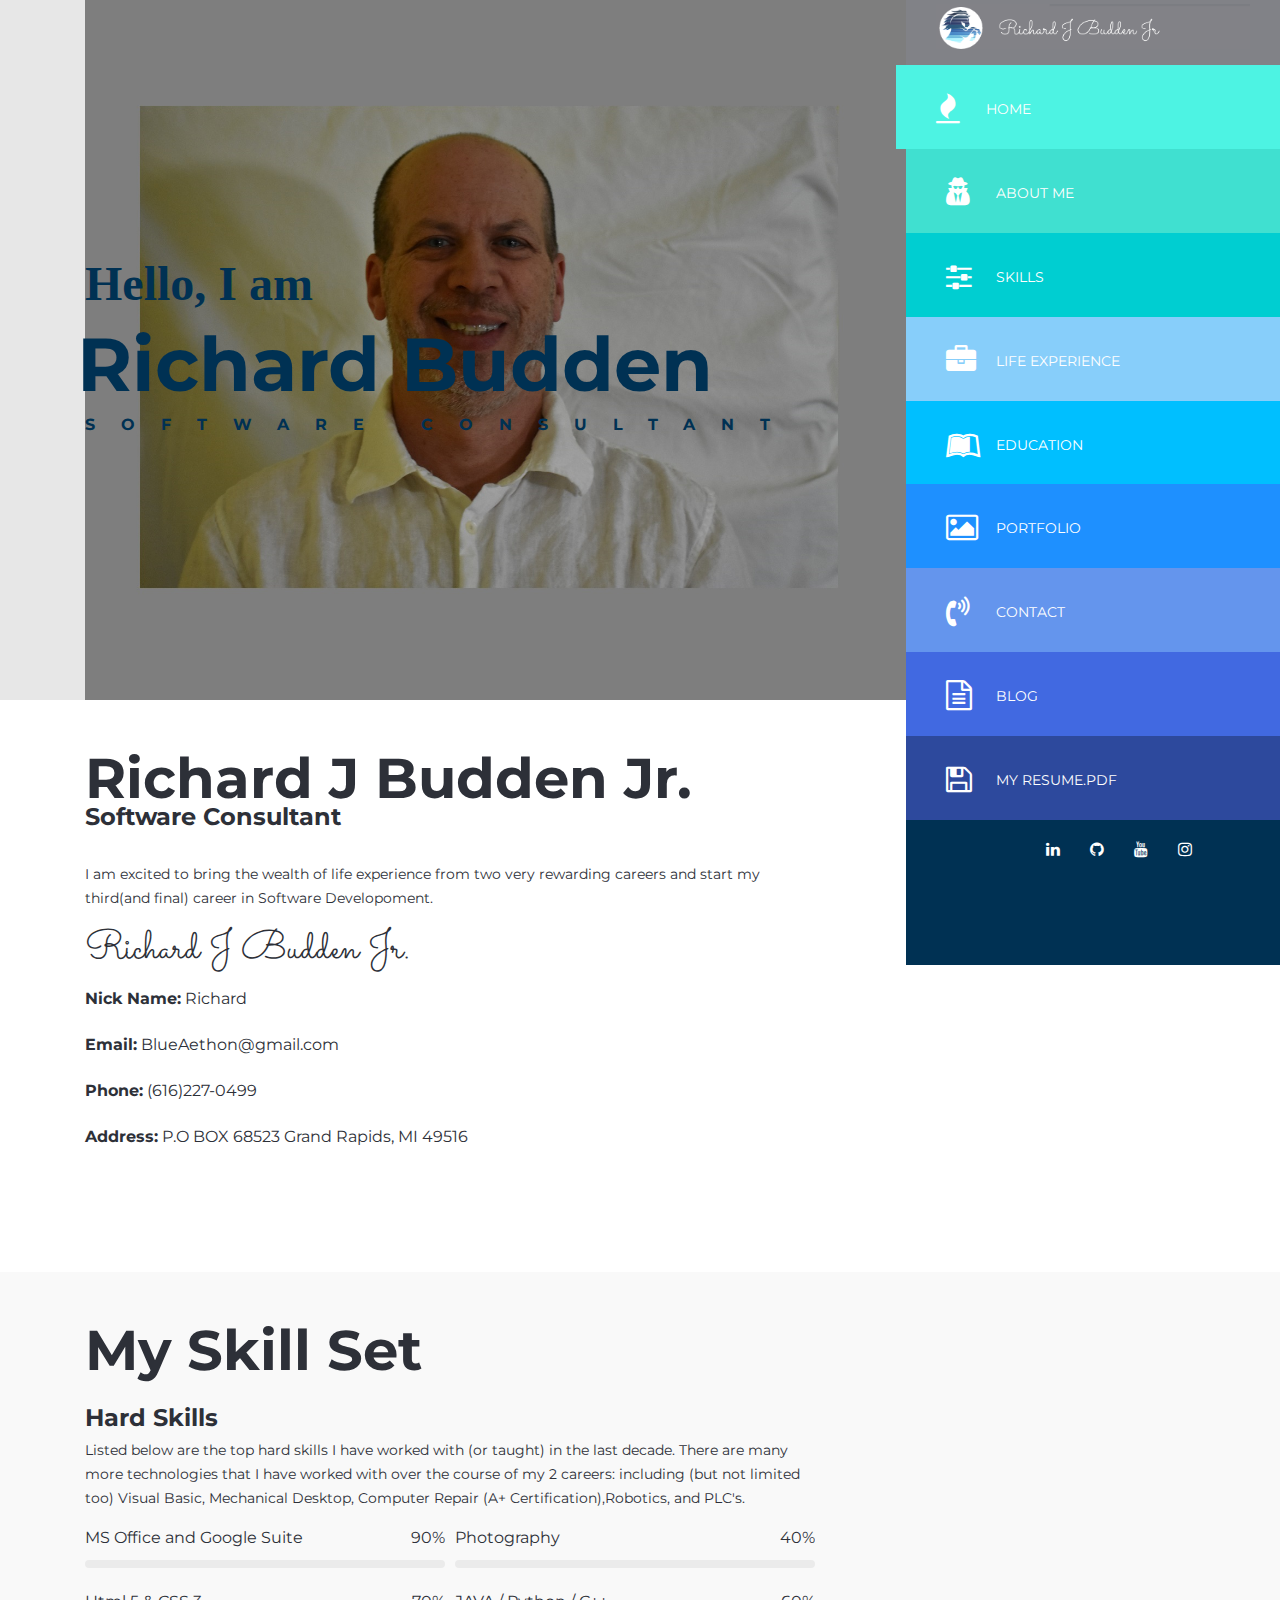
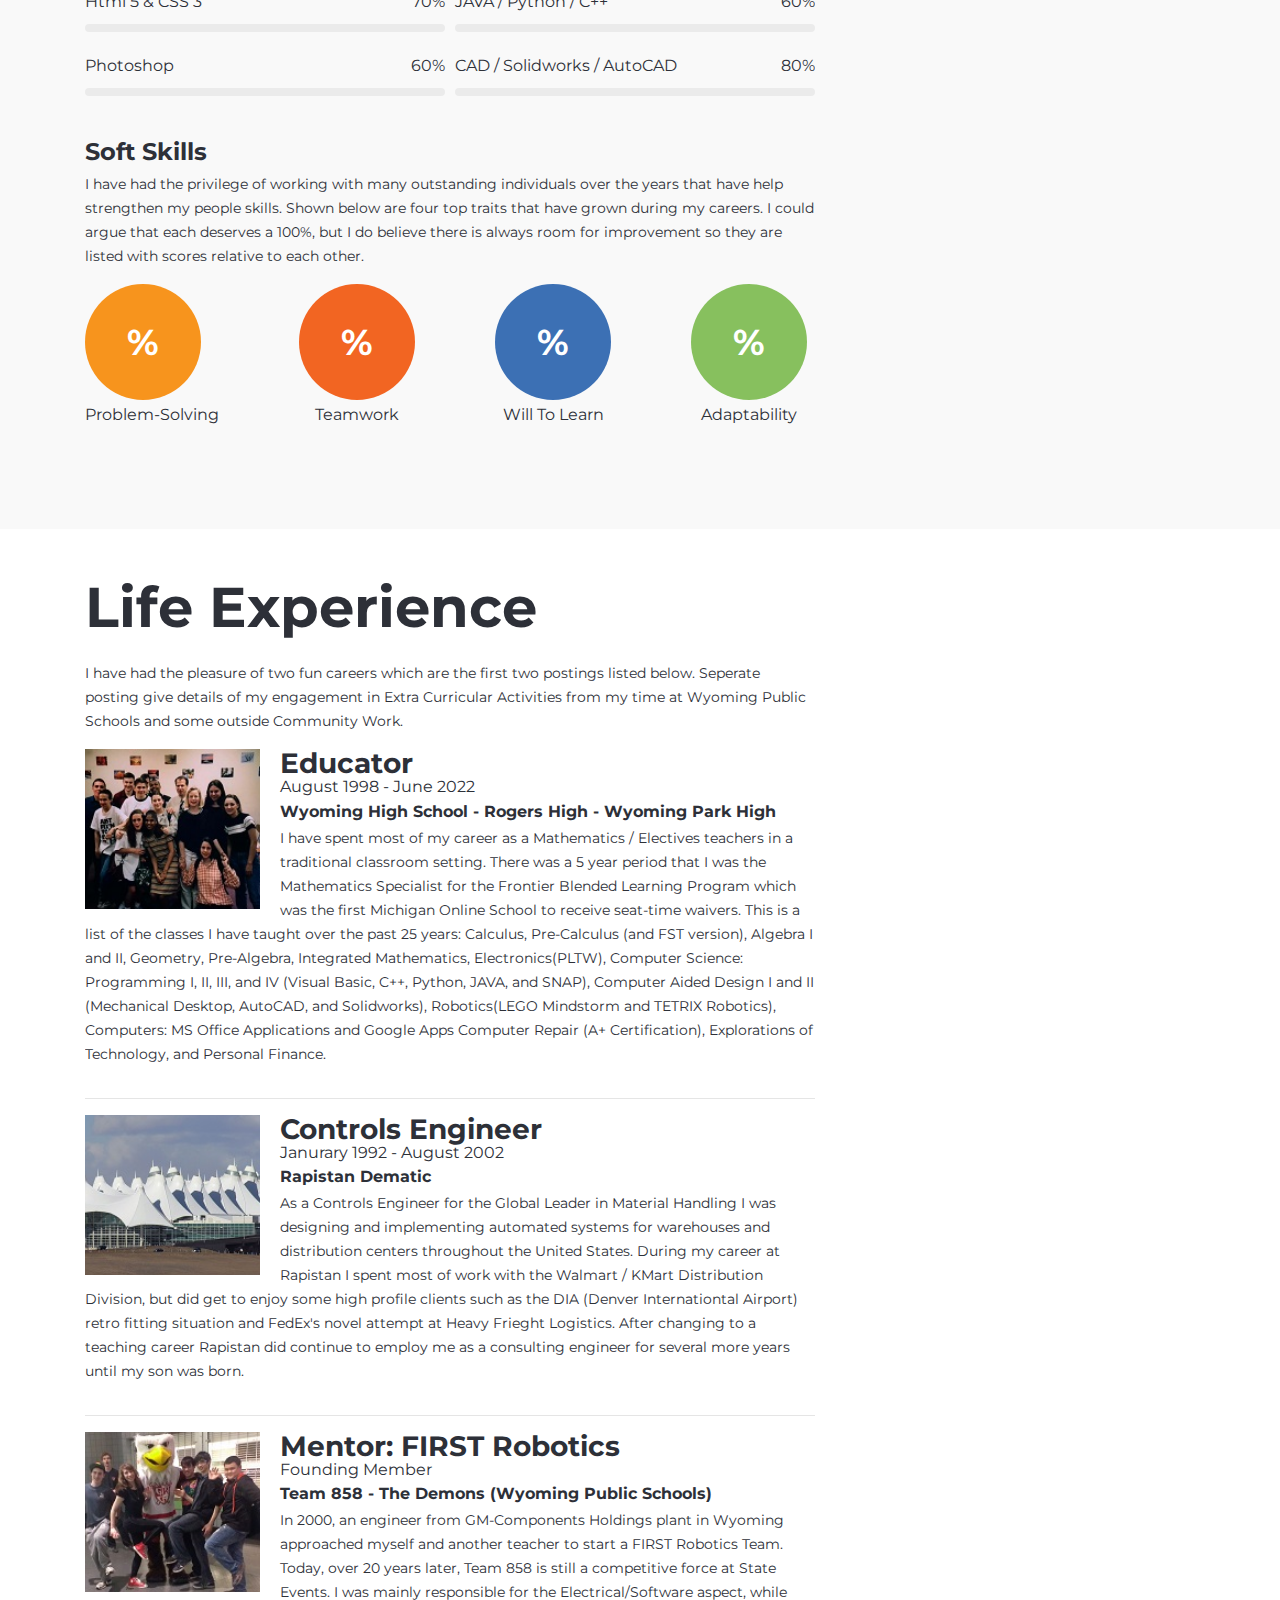
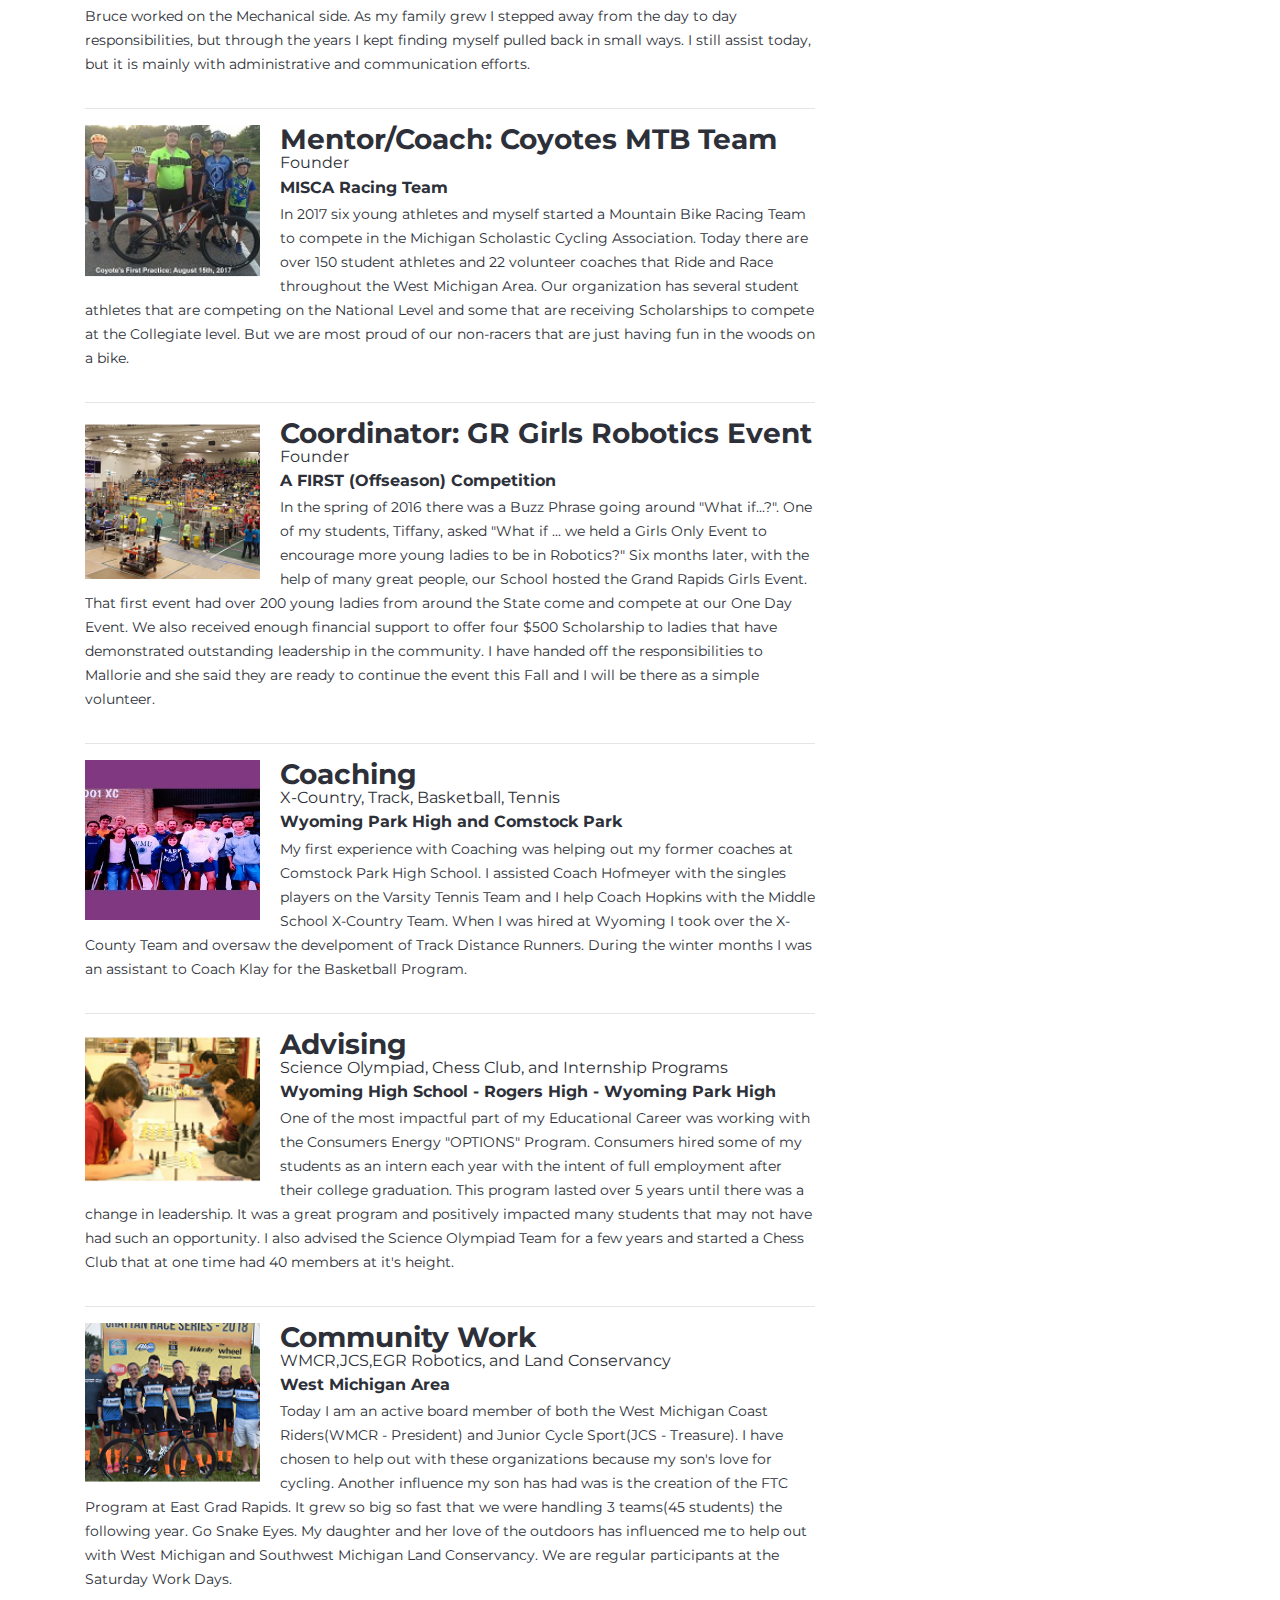
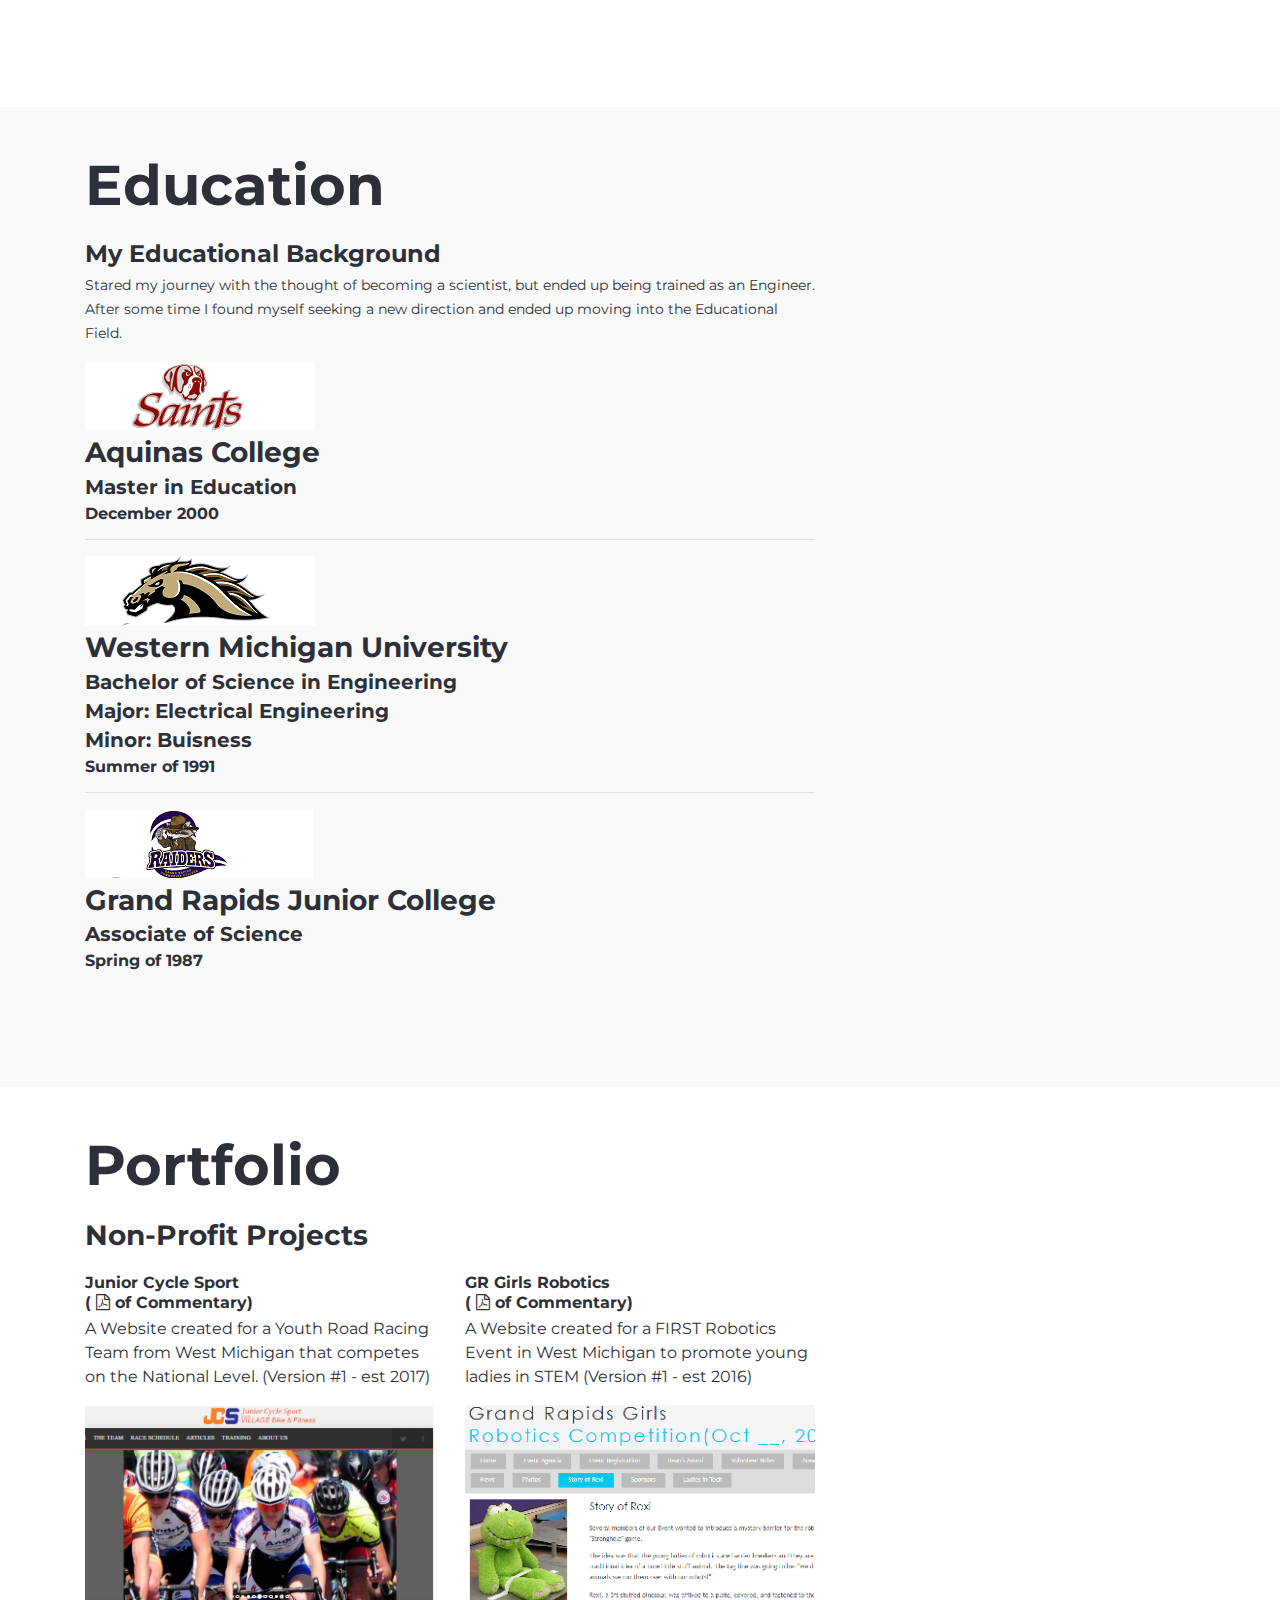
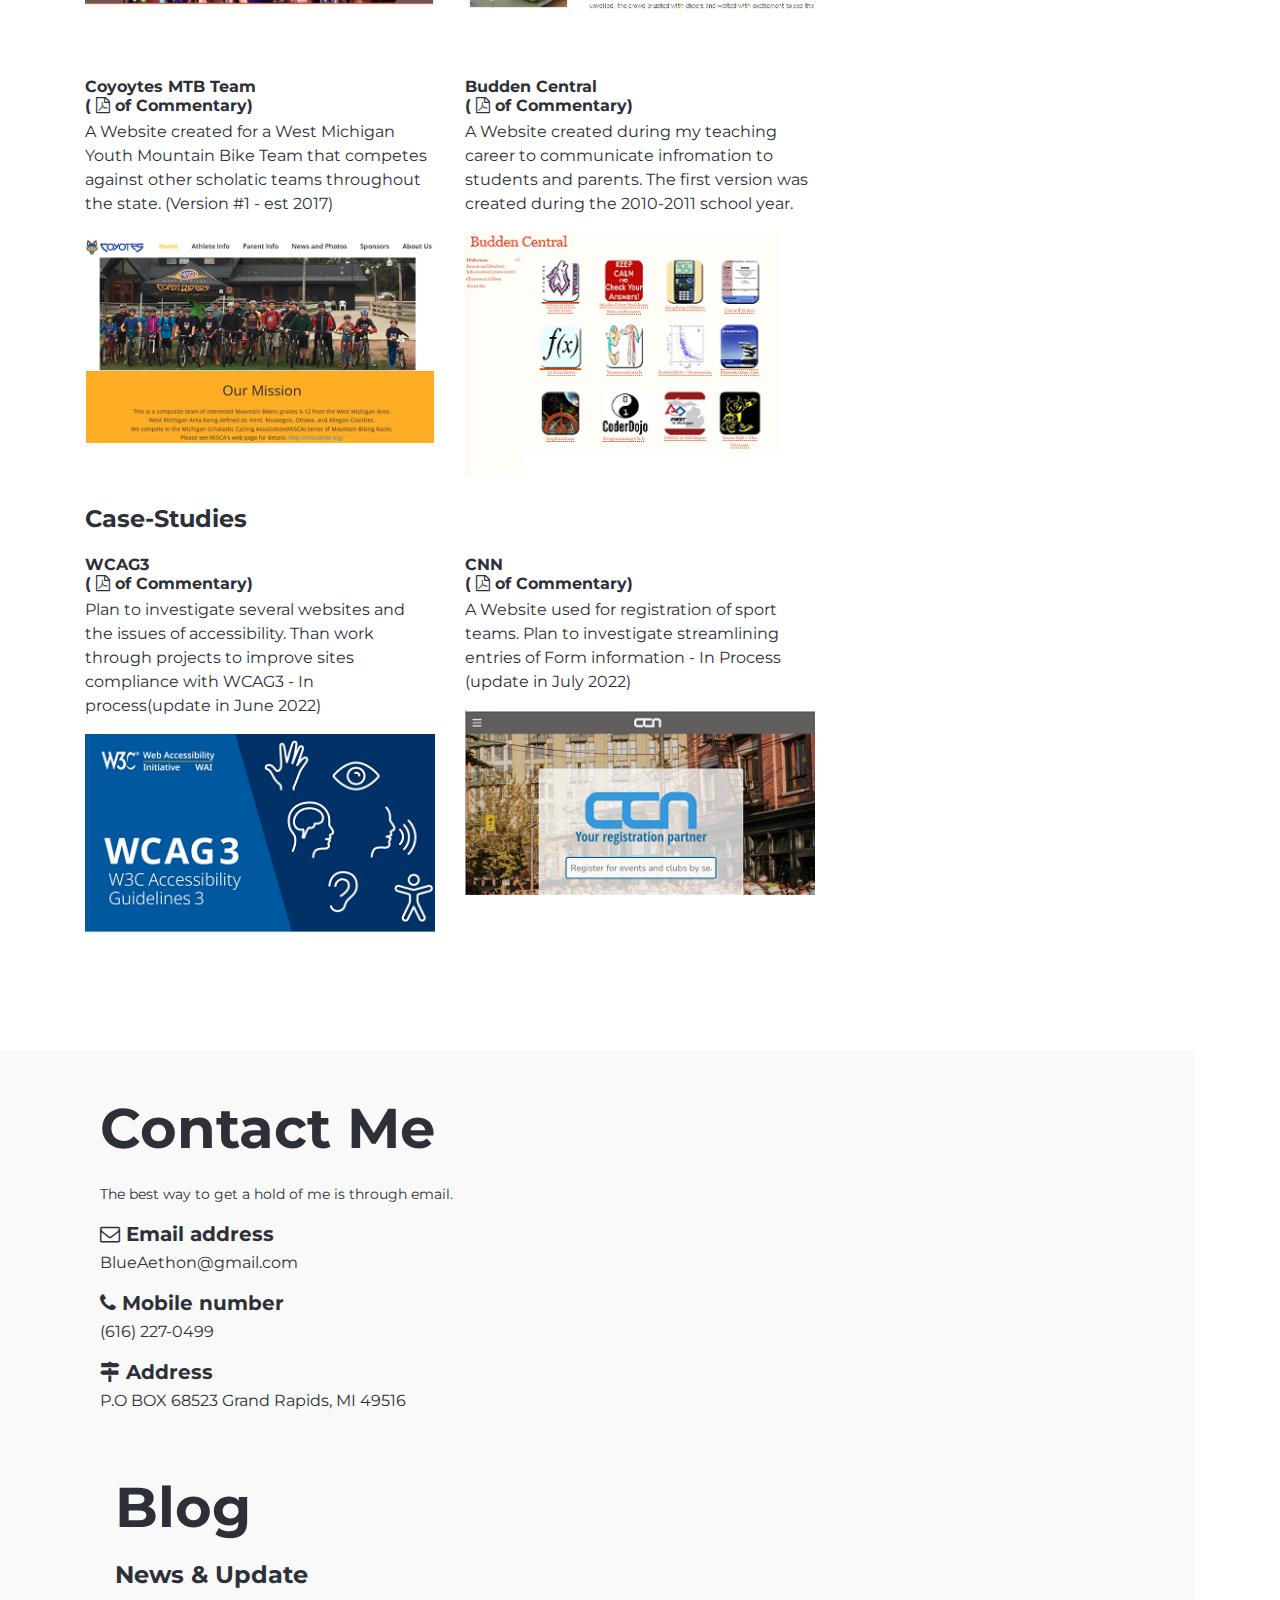
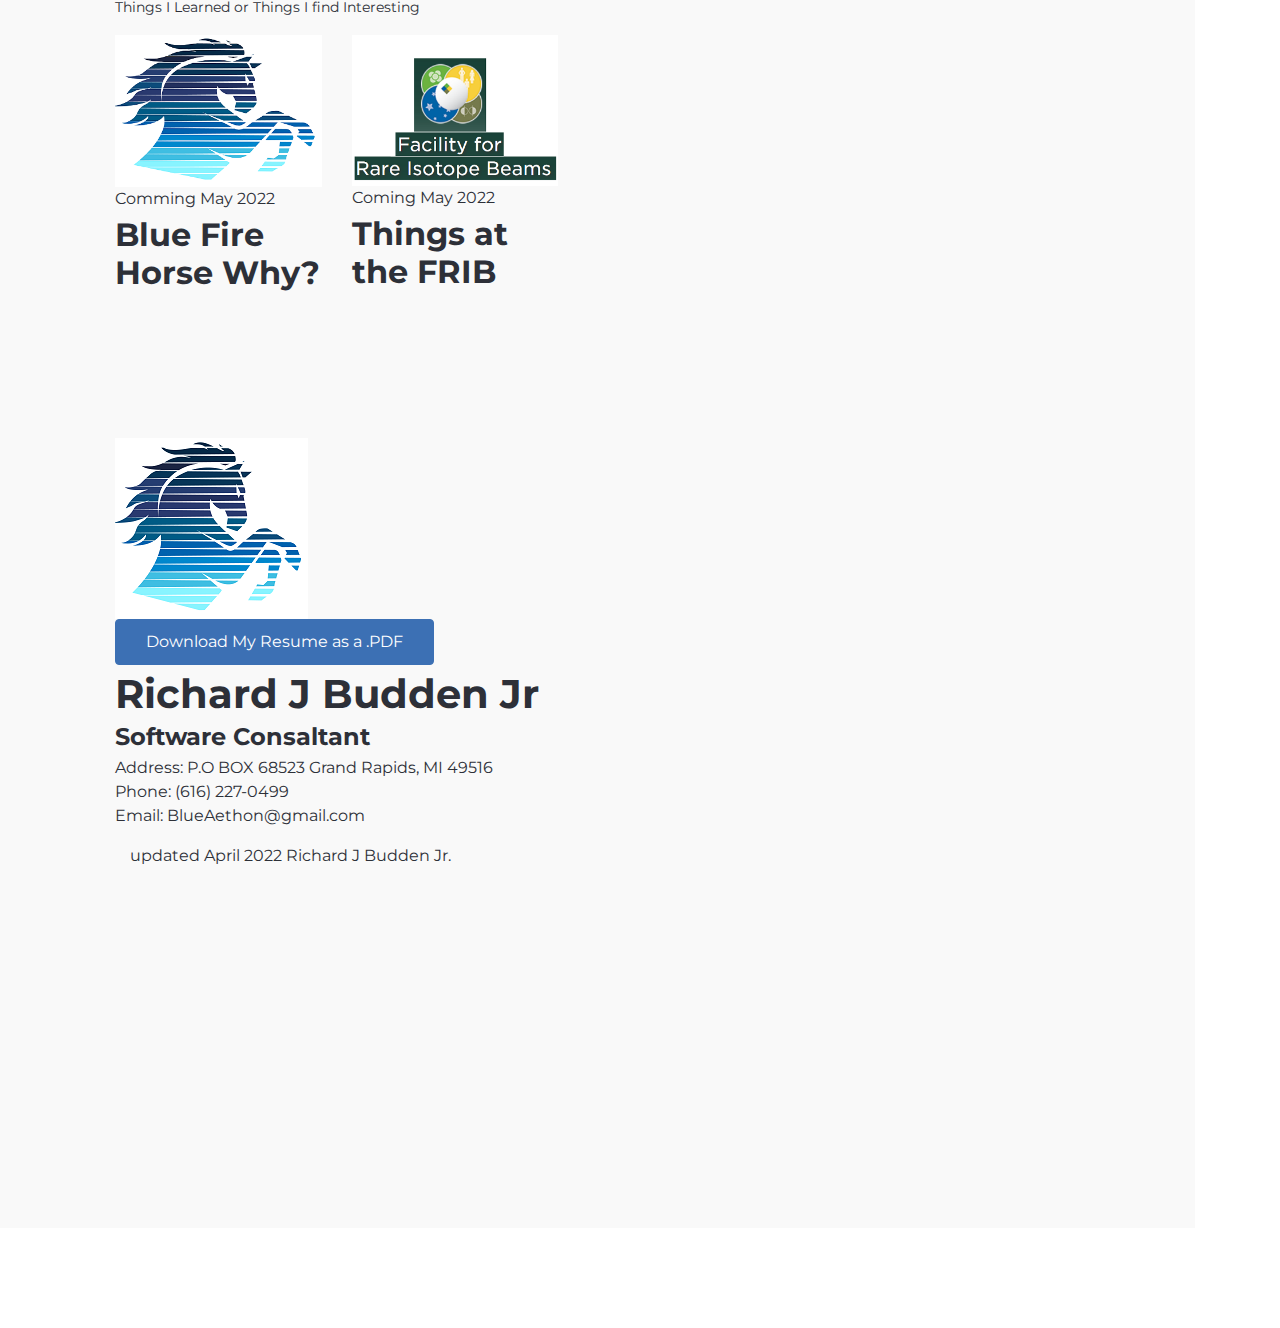
<file: index.html>
<!DOCTYPE html>
<html lang="en">
    <head>
        <meta charset="utf-8">
        <meta http-equiv="X-UA-Compatible" content="IE=edge">
        <meta name="viewport" content="width=device-width, initial-scale=1">
        <meta name="author" content="Theme Region">
       	<meta name="description" content="">

        <title>Blue Aethon</title>
		
		<!-- CSS -->
        <link rel="stylesheet" href="css/bootstrap.min.css">
        <link rel="stylesheet" href="css/font-awesome.min.css">       
        <link rel="stylesheet" href="css/magnific-popup.css">       
        <link rel="stylesheet" href="css/animate.css">       
        <link rel="stylesheet" href="css/main.css"> 
        <link rel="stylesheet" href="css/responsive.css"> 

        <!-- Fonts -->
        <link href="https://fonts.googleapis.com/css?family=Montserrat:400,700|Sacramento" rel="stylesheet">
		
        <!-- icons -->
        <link rel="icon" href="images/ico/favicon.ico"> 
        <link rel="apple-touch-icon-precomposed" sizes="144x144" href="../images/ico/apple-touch-icon-144-precomposed.png">
        <link rel="apple-touch-icon-precomposed" sizes="114x114" href="../images/ico/apple-touch-icon-114-precomposed.png">
        <link rel="apple-touch-icon-precomposed" sizes="72x72" href="../images/ico/apple-touch-icon-72-precomposed.png">
        <link rel="apple-touch-icon-precomposed" sizes="57x57" href="../images/ico/apple-touch-icon-57-precomposed.png">    

        <!-- HTML5 shim and Respond.js for IE8 support of HTML5 elements and media queries -->
        <!-- WARNING: Respond.js doesn't work if you view the page via file:// -->
        <!--[if lt IE 9]>
          <script src="https://oss.maxcdn.com/html5shiv/3.7.2/html5shiv.min.js"></script>
          <script src="https://oss.maxcdn.com/respond/1.4.2/respond.min.js"></script>
        <![endif]-->
    
    </head>
    <body>
        <div class="main-wrapper home-one">
            <div id="navigation" class="menu-one">
                <div class="navbar navbar-expand-lg fixed-top">
                    <div class="navbar-header">
                        <div class="navbar-brand logo">
                            <a href="index.html"><img class="img-fluid" src="images/logo85.png" alt="Image" ></a> 
                        </div> 
                    </div>
                    <button class="navbar-toggler" type="button" data-toggle="collapse" data-target=".navbar-collapse" aria-controls="navbar-collapse" aria-expanded="false" aria-label="Toggle navigation">
                        <span class="navbar-toggler-icon"><i class="fa fa-align-justify"></i></span>
                    </button>
                                   
                    <nav id="mainmenu" class="collapse navbar-collapse">
                        <ul class="nav navbar-nav">          
                            <li  class="scroll current dropdown"><a href="#home-banner">
                                <span><i class="fa fa-fire" aria-hidden="true"></i>Home</span></a>
                            </li>               
                            <li class="scroll"><a href="#about">
                                <span><i class="fa fa-user-secret" aria-hidden="true"></i>About me</span></a>
                            </li>               
                            <li class="scroll"><a href="#skill">
                                <span><i class="fa fa-sliders" aria-hidden="true"></i>Skills</span></a>
                             </li>     
                            <li class="scroll"><a href="#exprience">
                                <span><i class="fa fa-briefcase" aria-hidden="true"></i>Life Experience</span></a>
                            </li>               
                            <li class="scroll"><a href="#education">
                                <span><i class="fa fa-leanpub" aria-hidden="true"></i>Education</span></a>
                            </li>               
                            <li class="scroll"><a href="#portfolio">
                                <span><i class="fa fa-picture-o" aria-hidden="true"></i>Portfolio</span></a>
                            </li>                              
                            <li class="scroll"><a href="#contact">
                                <span><i class="fa fa-volume-control-phone" aria-hidden="true"></i>Contact</span></a>
                            </li>               
                            <li class="scroll"><a href="#blog">
                                <span><i class="fa fa-file-text-o" aria-hidden="true"></i>Blog</span></a>
                            </li>
                            <li class="scroll"><a href="#profile">
                                <span><i class="fa fa-floppy-o" aria-hidden="true"></i>My Resume.pdf</span></a>
                            </li>               
                            <li>
							
                                <ul class="social list-inline">
                                    <li class="list-inline-item">
                                    <li><a href="https://www.linkedin.com/in/BFH-Consulting/"><i class="fa fa-linkedin" aria-hidden="true"></i></a></li>
									<li><a href="https://github.com/richardbudden"><i class="fa fa-github" aria-hidden="true"></i></a></li>
									<li><a href="https://www.youtube.com/channel/UC3ThSTtqzhI7tfbuOxpjwcg"><i class="fa fa-youtube" aria-hidden="true"></i></a></li>
                                    <li><a href="https://www.instagram.com/bluefirehorse/"><i class="fa fa-instagram" aria-hidden="true"></i></a></li>
                
									<!-- youtube https://www.youtube.com/channel/UC3ThSTtqzhI7tfbuOxpjwcg  -->
									<!-- github https://github.com/richardbudden  -->
									<!-- instragram https://www.instagram.com/bluefirehorse/ -->
									<!-- linkedIn www.linkedin.com/in/BlueFireHorse  -->
									<!-- dribble https://dribbble.com/BlueFireHorse	-->
								</li>
									
									
                                </ul>
                            </li>                                          
                        </ul>
                    </nav>
                </div><!-- navbar -->                                
            </div><!-- navigation -->

            <div id="home-banner" class="home-banner-one">
                <div class="container">
                    <div class="row">
                        <div class="col-md-9">
                            <div class="banner-content">
                                <div class="banner-info">
                                    <h1>Hello, I am</h1>
                                    <h2>Richard Budden</h2>
                                    <h3>Software Consultant</h3>
                                </div>
                            </div>
                        </div>
                    </div><!-- row -->
                </div><!-- container -->
            </div><!-- home-banner --> 

            <div id="about" class="about-section section-padding">
                <div class="container">
                    <div class="row">
                        <div class="col-md-8">
                            <div class="section-title">
                                <h1>Richard J Budden Jr.</h1>
                                <h4>Software Consultant</h4>
                            </div>
                            <div class="about-info">
                                <p>I am excited to bring the wealth of life experience from two very rewarding careers and start my third(and final) career in Software Developoment.
						</p>
                                <div class="signature">
                                    <h1>Richard J Budden Jr.</h1>
                                </div>
                            </div>
                            <address>
                                <p><span>Nick Name:</span> Richard </p>
                                <p><span>Email:</span> BlueAethon@gmail.com</p>
                                <p><span>Phone:</span> (616)227-0499</p>
                                <p><span>Address:</span> P.O BOX 68523 Grand Rapids, MI 49516</p>
                            </address>
							
							<!--                             
							<ul class="achievement">
                                <li class="achievement-info">
                                    <span class="counter">2</span>
                                    <h4>Projects completed</h4>
                                </li> 
                                <li class="achievement-info">
                                    <span class="counter counter1">1</span>
                                    <h4>Winning Awards</h4>
                                </li> 
                                <li class="achievement-info">
                                    <span class="counter counter2">2</span>
                                    <h4>Happy Clients</h4>
                                </li> 
                                <li class="achievement-info">
                                    <span class="counter counter3">3</span>
                                    <h4>Running Projects</h4>
                                </li>                            
                            </ul>
							
							-->
							
							
                        </div>
                    </div><!-- row -->
                </div><!-- container -->
            </div><!-- about section -->

            <div id="skill" class="skill-section bg-color section-padding">
                <div class="container">
                    <div class="row">
                        <div class="col-md-8">
                            <div class="section-content">
                                <div class="section-title">
                                    <h1>My Skill Set</h1>
                                </div>
                                <div class="text-info">
                                    <h4>Hard Skills</h4>
                                    <p>Listed below are the top hard skills I have worked with (or taught) in the last decade.  There are many more technologies that I have worked with over the course of my 2 careers: including (but not limited too) Visual Basic, Mechanical Desktop, Computer Repair (A+ Certification),Robotics, and PLC's. </p>
                                </div>
                                <div class="progress-content">
                                    <div class="rating-bar bar-left">
                                        <label>MS Office and Google Suite</label>
                                        <span class="rating-count pull-right">90%</span>
                                        <div class="skill-progress">
                                            <div class="progress">
                                                <div class="progress-bar" role="progressbar" aria-valuenow="90" aria-valuemin="0" aria-valuemax="100" >
                                                </div>
                                            </div>
                                        </div>
                                        <label>Html 5 & CSS 3</label>
                                        <span class="rating-count pull-right">70%</span>
                                        <div class="skill-progress">
                                            <div class="progress">
                                                <div class="progress-bar bar1" role="progressbar" aria-valuenow="70" aria-valuemin="0" aria-valuemax="100" >
                                                </div>
                                            </div>
                                        </div>
                                        <label>Photoshop</label>
                                        <span class="rating-count pull-right">60%</span>
                                        <div class="skill-progress">
                                            <div class="progress">
                                                <div class="progress-bar bar2" role="progressbar" aria-valuenow="60" aria-valuemin="0" aria-valuemax="100" >
                                                </div>
                                            </div>
                                        </div>
                                    </div>                                

                                    <div class="skill rating-bar bar-right">
                                        <label>Photography</label>
                                        <span class="rating-count pull-right">40%</span>
                                        <div class="skill-progress">
                                            <div class="progress">
                                                <div class="progress-bar bar3" role="progressbar" aria-valuenow="40" aria-valuemin="0" aria-valuemax="100" >
                                                </div>
                                            </div>
                                        </div>
                                        <label>JAVA / Python / C++ </label>
                                        <span class="rating-count pull-right">60%</span>
                                        <div class="skill-progress">
                                            <div class="progress">
                                                <div class="progress-bar bar4" role="progressbar" aria-valuenow="60" aria-valuemin="0" aria-valuemax="100" >
                                                </div>
                                            </div>
                                        </div>
                                        <label>CAD / Solidworks / AutoCAD</label>
                                        <span class="rating-count pull-right">80%</span>
                                        <div class="skill-progress">
                                            <div class="progress">
                                                <div class="progress-bar bar5" role="progressbar" aria-valuenow="80" aria-valuemin="0" aria-valuemax="100" >
                                                </div>
                                            </div>
                                        </div>
                                    </div> 
                                </div>                               

                                <div class="language-skill">
                                    <div class="text-info">
                                        <h4>Soft Skills</h4>
                                        <p>I have had the privilege of working with many outstanding individuals over the years that have help strengthen my people skills. Shown below are four top traits that have grown during my careers. I could argue that each deserves a 100%, but I do believe there is always room for improvement so they are listed with scores relative to each other.  </p>
                                    </div>
                                    <ul>
                                        <li class="chart" data-percent="95">
                                            <span class="percent"></span>
                                            <h5>Problem-Solving</h5>
                                        </li>
                                        <li class="chart" data-percent="90">
                                            <span class="percent percent1"></span>
                                            <h5>Teamwork</h5>
                                        </li>
                                        <li class="chart" data-percent="85">
                                            <span class="percent percent2"></span>
                                            <h5>Will to Learn</h5>
                                        </li>
                                        <li class="chart" data-percent="80">
                                            <span class="percent percent3"></span>
                                            <h5>Adaptability</h5>
                                        </li>                                    
                                    </ul>
                                </div><!-- more skill -->                             
                            </div>                                             
                        </div>
                    </div><!-- row -->
                </div><!-- container -->
            </div><!-- skill section -->

            <div id="exprience" class="exprience-section section-padding">
                <div class="container">
                    <div class="row">
                        <div class="col-md-8">
                            <div class="section-title">
                                <h1>Life Experience</h1>
                            </div>
                            <div class="text-info">
                                <p>I have had the pleasure of two fun careers which are the first two postings listed below. 
								Seperate posting give details of my engagement in Extra Curricular Activities from my time at Wyoming Public Schools and some outside Community Work.</p>
                            </div>
                            <div class="exprience">
                                <div class="exprience-image">
                                    <img class="img-fluid" src="images/exprience/alg2.jpg" alt="Image">
                                </div>
                                <div class="exprience-info">
                                    <h3>Educator</h3>
                                    <h5>August 1998 - June 2022</h5>
									 <h6>Wyoming High School - Rogers High - Wyoming Park High</h6>
                                    <p> 
									I have spent most of my career as a Mathematics / Electives teachers in a traditional classroom setting. 
									There was a 5 year period that I was the Mathematics Specialist  for the Frontier Blended Learning Program which 
									was the first Michigan Online School to receive seat-time waivers.  This is a list of the classes I have taught 
									over the past 25 years: Calculus, Pre-Calculus (and FST version), Algebra I and II, Geometry, Pre-Algebra, 
									Integrated Mathematics, Electronics(PLTW), Computer Science: Programming I, II, III, and IV (Visual Basic, C++, Python, JAVA, and SNAP),
									Computer Aided Design I and II (Mechanical Desktop, AutoCAD, and Solidworks), Robotics(LEGO Mindstorm and TETRIX Robotics), 
									Computers: MS Office Applications and Google Apps Computer Repair (A+ Certification), Explorations of Technology, and Personal Finance.
 </p>
                                </div>                            
                            </div>
                            <hr>
                            
							<div class="exprience">
                                <div class="exprience-image">
                                    <img class="img-fluid" src="images/exprience/DIA.jpg" alt="Image">
                                </div>
                                <div class="exprience-info">
                                    <h3>Controls Engineer</h3>
                                    <h5>Janurary 1992 - August 2002 </h5>
									<h6>Rapistan Dematic</h6>
                                    <p>
									As a Controls Engineer for the Global Leader in Material Handling I was designing and implementing automated 
									systems for warehouses and distribution centers throughout the United States. During my career at Rapistan I spent most of work with the 
									Walmart / KMart Distribution Division, but did get to enjoy some high profile clients such as the 
									DIA (Denver Internationtal Airport) retro fitting situation and FedEx's novel attempt at Heavy Frieght Logistics. 
									After changing to a teaching career Rapistan did continue to employ me as a consulting engineer for several 
									more years until my son was born.</p>
                                </div>                            
                            </div>
                            <hr>
                            
							<div class="exprience">
                                <div class="exprience-image">
                                    <img class="img-fluid" src="images/exprience/team858.jpg" alt="Image">
                                </div>
                                <div class="exprience-info">
                                    <h3>Mentor: FIRST Robotics</h3>
                                    <h5>Founding Member</h5>
									<h6>Team 858 - The Demons (Wyoming Public Schools)</h6>
                                    <p>
									In 2000, an engineer from GM-Components Holdings plant in Wyoming approached myself and another teacher to start a FIRST Robotics Team. 
									Today, over 20 years later, Team 858 is still a competitive force at State Events. I was mainly responsible for the Electrical/Software aspect, 
									while Bruce worked on the Mechanical side.  As my family grew I stepped away from the day to day responsibilities, but through the years I kept 
									finding myself pulled back in small ways. I still assist today, but it is mainly with administrative and communication efforts.</p>
                                </div>                            
                            </div>
							<hr>
                            
							<div class="exprience">
                                <div class="exprience-image">
                                    <img class="img-fluid" src="images/exprience/Coyotes1.jpg" alt="Image">
                                </div>
                                <div class="exprience-info">
                                    <h3>Mentor/Coach: Coyotes MTB Team</h3>
                                    <h5>Founder</h5>
									<h6>MISCA Racing Team</h6>
                                    <p>
									In 2017 six young athletes and myself started a Mountain Bike Racing Team to compete in the Michigan Scholastic Cycling Association.  
									Today there are over 150 student athletes and 22 volunteer coaches that Ride and Race throughout the West Michigan Area.  
									Our organization has several student athletes that are competing on the National Level and some that are receiving Scholarships  
									to compete at the Collegiate level.  But we are most proud of our non-racers that are just having fun in the woods on a bike.
									</p>
                                </div>                            
                            </div>
                            <hr>
							
							<div class="exprience">
                                <div class="exprience-image">
                                    <img class="img-fluid" src="images/exprience/GRG.png" alt="Image">
                                </div>
                                <div class="exprience-info">
                                    <h3>Coordinator: GR Girls Robotics Event</h3>
                                    <h5>Founder</h5>
									<h6>A FIRST (Offseason) Competition</h6>
                                    <p>
									In the spring of 2016 there was a Buzz Phrase going around "What if...?".   
									One of my students, Tiffany, asked "What if ... we held a Girls Only Event to encourage more young ladies to be in Robotics?"
									Six months later, with the help of many great people, our School hosted the Grand Rapids Girls Event.  
									That first event had over 200 young ladies from around the State come and compete at our One Day Event.  
									We also received enough financial support to offer four $500 Scholarship to ladies that have demonstrated outstanding 
									leadership in the community. I have handed off the responsibilities to Mallorie and she said they are ready to 
									continue the event this Fall and I will be there as a simple volunteer.
									
									</p>
                                </div>                            
                            </div>
                            <hr>
							  
							<div class="exprience">
                                <div class="exprience-image">
                                    <img class="img-fluid" src="images/exprience/XC.jpg" alt="Image">
                                </div>
                                <div class="exprience-info">
                                    <h3>Coaching</h3>
                                    <h5>X-Country, Track, Basketball, Tennis</h5>
									<h6>Wyoming Park High and Comstock Park</h6>
                                    <p>
									My first experience with Coaching was helping out my former coaches at Comstock Park High School.  
									I assisted Coach Hofmeyer with the singles players on the Varsity Tennis Team and I help 
									Coach Hopkins with the Middle School X-Country Team.  When I was hired at Wyoming I took over the 
									X-County Team and oversaw the develpoment of Track Distance Runners. During the winter months I was an 
									assistant to Coach Klay for the Basketball Program. </p>
                                </div>                            
                            </div>
                            <hr>

							<div class="exprience">
                                <div class="exprience-image">
                                    <img class="img-fluid" src="images/exprience/Chess2.png" alt="Image">
                                </div>
                                <div class="exprience-info">
                                    <h3>Advising</h3>
                                    <h5>Science Olympiad, Chess Club, and Internship Programs </h5>
									<h6>Wyoming High School - Rogers High - Wyoming Park High</h6>
                                   <p>
								   One of the most impactful part of my Educational Career was working with the Consumers Energy "OPTIONS" Program.  
								   Consumers hired some of my students as an intern each year with the intent of full employment after their 
								   college graduation. This program lasted over 5 years until there was a change in leadership.  It was a great program 
								   and positively impacted many students that may not have had such an opportunity. I also advised the Science Olympiad Team 
								   for a few years and started a Chess Club that at one time had 40 members at it's height.  </p>								   
                                </div>              
								
                            </div>
                            <hr>

                            <div class="exprience">
                                <div class="exprience-image">
                                    <img class="img-fluid" src="images/exprience/JCS2.png" alt="Image">
                                </div>
                                <div class="exprience-info">
                                    <h3>Community Work</h3>
                                    <h5>WMCR,JCS,EGR Robotics, and Land Conservancy</h5>
									<h6>West Michigan Area</h6>

                                    <p>
									Today I am an active board member of both the West Michigan Coast Riders(WMCR - President) and 
									Junior Cycle Sport(JCS - Treasure).  I have chosen to help out with these organizations because my 
									son's love for cycling.  Another influence my son has had was is the creation of the FTC Program at 
									East Grad Rapids. It grew so big so fast that we were handling 3 teams(45 students) the following year.  
									Go Snake Eyes.  My daughter and her love of the outdoors has influenced me to help out with West Michigan and Southwest Michigan 
									Land Conservancy.  We are regular participants at the Saturday Work Days.
									</p>
                                </div>                            
                            </div>
                        </div>
                    </div><!-- row -->
                </div><!-- container -->
            </div><!-- exprience section -->

            <div id="education" class="education-section bg-color section-padding">
                <div class="container">
                    <div class="row">
                        <div class="col-md-8">
                            <div class="section-content">
                                <div class="section-title">
                                    <h1>Education</h1>
                                </div>
                                <div class="text-info">
                                    <h4>My Educational Background</h4>
                                    <p>
									Stared my journey with the thought of becoming a scientist, but ended up being trained as an Engineer. 
									After some time I found myself seeking a new direction and ended up moving into the Educational Field.
									</p>
                                </div>
                                <div class="education-info">
                                    <img class="img-fluid" src="images/education/aq2.png" alt="Image">
                                    <h3>Aquinas College</h3>
                                    <h5>Master in Education</h5>
                                    <h6>December 2000</h6>
                                    <p>
									
									</p>
                                </div>
                                <hr>
                                <div class="education-info">
                                    <img class="img-fluid" src="images/education/broncos.png" alt="Image">
                                    <h3>Western Michigan University</h3>
                                    <h5>Bachelor of Science in Engineering</h5>
									<h5>Major:  Electrical Engineering</h5>
									<h5>Minor: Buisness</h5>
                                    <h6>Summer of 1991</h6>
                                    <p>
									</p>
                                </div>
                                <hr>
                                <div class="education-info">
                                    <img class="img-fluid" src="images/education/grcc.png" alt="Image">
                                    <h3>Grand Rapids Junior College</h3>
                                    <h5>Associate of Science</h5>
                                    <h6>Spring of 1987</h6>
                                    <p>
									</p>
                                </div>
                            </div>
                        </div>
                    </div><!-- row -->
                </div><!-- container -->
            </div><!-- education section -->

            <div id="portfolio" class="portfolio-section section-padding">
                <div class="container">
                    <div class="row">
                        <div class="col-md-8">
                            <div class="section-title">
                                <h1>Portfolio</h1>
                            </div>
                            <div class="text-info">
                                <h3>Non-Profit Projects</h3>
                                <p>
								</p>
                            </div>
                            <div class="portfolio-content">
                                <div class="row">
									<div class="col-sm-6">
										<span id="blueaethon-cr1">
										<h6>Junior Cycle Sport</span>
										
										<span id="blueaethon-cr2">
										<a href="commentary/Commentary-JCS.pdf">( <i class="fa fa-file-pdf-o" aria-hidden="true"></i> of Commentary)</a>										
										</span></h6>
                                        <div class="portfolio-item">   
                                            <div class="portfolio-overlay">
                                                <div class="portfolio-info">
                                                    <!-- <a href="images/portfolio/JCS.png"><i class="fa fa-camera-retro" aria-hidden="true"></i></a> -->
                                                    <p>A Website created for a Youth Road Racing Team from West Michigan that competes on 
													the National Level. (Version #1 - est 2017)
													</p>
                                                </div>
                                            </div>
										<a href="https://juniorcyclesport.org/"> <img class="img-fluid" src="images/portfolio/JCS.png" alt="Image"></a>
                                        </div>
                                    </div>
                                    
									<div class="col-sm-6">
									<span id="blueaethon-cr1">
									<h6>GR Girls Robotics</span>
									<span id="blueaethon-cr2">
									<a href="commentary/Commentary-GRG.pdf">( <i class="fa fa-file-pdf-o" aria-hidden="true"></i> of Commentary)</a>										

									</span></h6>

                                        <div class="portfolio-item">
                                            <div class="portfolio-overlay">
                                                <div class="portfolio-info">
                                                    <!-- <a href="images/portfolio/1.jpg"><i class="fa fa-camera-retro" aria-hidden="true"></i></a> -->                                              
                                                    <p>A Website created for a FIRST Robotics Event in West Michigan to promote young ladies in STEM
													(Version #1 - est 2016)</p>
                                                </div>
                                            </div>
										<a href="http://www.girlsrobotics.org/"> <img class="img-fluid" src="images/portfolio/GRG_Robotics.png" alt="Image"></a>
                                        </div>
                                    </div>
									<div class="col-sm-6">
										<span id="blueaethon-cr1">
										<h6>Coyoytes MTB Team</span>
										<span id="blueaethon-cr2">
										<a href="commentary/Commentary-Coyotes.pdf">( <i class="fa fa-file-pdf-o" aria-hidden="true"></i> of Commentary)</a>										

										</span></h6>
                                        <div class="portfolio-item">
                                            <div class="portfolio-overlay">
                                                <div class="portfolio-info">
                                                    <!-- <a href="images/portfolio/1.jpg"><i class="fa fa-camera-retro" aria-hidden="true"></i></a> -->
                                                    <p>A Website created for a West Michigan Youth Mountain Bike Team that competes against other scholatic teams throughout the state.
													(Version #1 - est 2017)</p>
                                                </div>
                                            </div>
											<a href="https://coyotesmtb.org/"> <img class="img-fluid" src="images/portfolio/Coyotes2.png" alt="Image"></a>
                                        </div>
                                    </div>
                                    <div class="col-sm-6">
										<span id="blueaethon-cr1">
										<h6>Budden Central</span>
										<span id="blueaethon-cr2">
										<a href="commentary/Commentary-BuddenCentral.pdf">( <i class="fa fa-file-pdf-o" aria-hidden="true"></i> of Commentary)</a>										

										</span></h6>
                                        <div class="portfolio-item">
                                            <div class="portfolio-overlay">
                                                <div class="portfolio-info">
                                                    <!-- <a href="images/portfolio/1.jpg"><i class="fa fa-camera-retro" aria-hidden="true"></i></a> -->
                                                    <p>A Website created during my teaching career to communicate infromation to students and parents.  The first version was created during the 2010-2011 school year. </p>
                                                </div>
                                            </div>
											<a href="https://sites.google.com/a/wyomingps.org/math-with-budden/"> <img class="img-fluid" src="images/portfolio/Budden_Central.png" alt="Image"></a>
										</div>						
									</div>

								</div>								
								<div class="text-info">
                                <h4>Case-Studies</h4>
                                <p>
								</p>
                            </div>
							<div class="portfolio-content">
                                <div class="row">
                                    <div class="col-sm-6">
										<span id="blueaethon-cr1">
										<h6>WCAG3</span>
										<span id="blueaethon-cr2">
										<a href="commentary/Commentary-WCAG3.pdf">( <i class="fa fa-file-pdf-o" aria-hidden="true"></i> of Commentary)</a>														
										</span></h6>
                                        <div class="portfolio-item">
                                            <div class="portfolio-overlay">
                                                <div class="portfolio-info">
                                                    <!-- <a href="images/portfolio/JCS.png"><i class="fa fa-camera-retro" aria-hidden="true"></i></a> -->
													<p>Plan to investigate several websites and the issues of accessibility. Than work through projects 
													   to improve sites compliance with WCAG3 - In process(update in June 2022) </p>													<p></p>
                                                </div>
                                            </div>
											<img class="img-fluid" src="images/portfolio/WCAG3.png" alt="Image">
                                        </div>
                                    </div>
                                    <div class="col-sm-6">
                                        <div class="portfolio-item">
                                        <span id="blueaethon-cr1">
										<h6>CNN</span>
										<span id="blueaethon-cr2">
										<a href="commentary/Commentary-CNN.pdf">( <i class="fa fa-file-pdf-o" aria-hidden="true"></i> of Commentary)</a>										
										</span></h6>
                                            <div class="portfolio-overlay">
                                                <div class="portfolio-info">
                                                    <!-- <a href="images/portfolio/1.jpg"><i class="fa fa-camera-retro" aria-hidden="true"></i></a> -->
                                                    <p>A Website used for registration of sport teams.  
													   Plan to investigate streamlining entries of Form information - In Process (update in July 2022) </p>
                                               </div>
                                            </div>
											<img class="img-fluid" src="images/portfolio/CNN.png" alt="Image">
                                        </div>
                                    </div>
                            </div><!-- portfolio content -->
                       </div> 
                    </div><!-- row -->
                </div><!-- container -->
            </div><!-- portfolio section -->
            <div id="contact" class="contact-section bg-color section-padding">
                <div class="container">
                    <div class="row">
                        <div class="col-md-8">
                            <div class="section-content">
                                <div class="section-title">
                                    <h1>Contact Me</h1>
                                </div>
                                <div class="text-info">
                                    <p>The best way to get a hold of me is through email. </p>
                                </div>
                                <div class="address">
                                    <ul>
										<li>
                                            <div class="icons icons2">
                                            </div>
                                            <h5><i class="fa fa-envelope-o" aria-hidden="true"></i>  Email address</h5>
                                            <a href="#">BlueAethon@gmail.com</a>
											<p></p>
                                        </li>
										<li>
                                            <div class="icons icons1">                                        
                                            </div>
                                            <h5><i class="fa fa-phone" aria-hidden="true"></i>  Mobile number</h5>
                                            <p>(616) 227-0499</p>
											<p></p>
                                        </li>
                                        <li>
                                            <div class="icons">                                           
                                            </div>
                                            <h5><i class="fa fa-map-signs" aria-hidden="true"></i> Address</h5>
                                            <p>P.O BOX 68523 Grand Rapids, MI 49516</p>
                                        </li>
                                        
                                    </ul>                            
                                </div>
                                <div class="contact">
                                    <div class="contact-info">
                                        <div class="title">
                                            <div class="icons">
                                                
                                            </div> 

<!--											
                                            <h5><i class="fa fa-commenting-o" aria-hidden="true"></i>   Leave me a message</h5>
                                        </div>                            
                                        <p>Make it easier on yourself and just use this form to send a message.
                                    <form id="contact-form" class="contact-form" name="contact-form" method="post" action="#">
                                        <div class="row">
                                            <div class="col-sm-6">
                                                <div class="form-group">
                                                    <input type="text" class="form-control" required="required" placeholder="Full Name">
                                                </div>
                                            </div>
                                            <div class="col-sm-6">
                                                <div class="form-group">
                                                    <input type="email" class="form-control" required="required" placeholder="Your email id">
                                                </div> 
                                            </div>
                                            <div class="col-sm-12">
                                                <div class="form-group">
                                                    <input type="text" class="form-control" required="required" placeholder="Subject">
                                                </div> 
                                            </div>
                                            <div class="col-sm-12">
                                                <div class="form-group">
                                                    <textarea name="message" required="required" class="form-control" rows="7" placeholder="Your message"></textarea>
                                                </div>             
                                            </div>     
                                        </div>
                                        <div class="form-group pull-right">
                                            <button type="submit" class="btn btn-primary">Submit</button>
                                        </div>
                                    </form>                            
                                </div>
                            </div>
                        </div>
-->
						
                    </div><!-- row -->
                </div><!-- container -->
            </div><!-- contact section -->
			<span id="blueaethon-cr1">
			<span id="blueaethon-cr1">
			<span id="blueaethon-cr1">
			<span id="blueaethon-cr1">
			<span id="blueaethon-cr1">
			<span id="blueaethon-cr1">
				
	 <div id="blog" class="blog-section section-padding">
			
			
                <div class="container">
                    <div class="row">
                        <div class="col-md-8">
                            <div class="section-title">
                                <h1>Blog</h1>
                            </div>
                            <div class="text-info">
                                <h4>News & Update</h4>
                                <p>Things I Learned or Things I find Interesting</p>
                            </div>
                            <div class="row">
                                <div class="col-sm-6">
                                    <div class="entry-post">
                                        <div class="entry-thumbnail">
                                            <div class="thumbnail-oberlay"></div>
                                            <img class="img-fluid" src="images/blog/BlueHorse-360.png" alt="Image">
                                        </div>
                                        <div class="post-content">
                                            <div class="time">
                                                <a href="#"><span>Comming May 2022</span></a>
                                            </div>
                                            <div class="entry-title">
                                               <h2><a href="blog-article001.html">Blue Fire Horse Why?</a></h2>
                                           </div> 
                                        </div>
                                    </div>                        
                                </div>
                                
								<div class="col-sm-6">
                                    <div class="entry-post">
                                        <div class="entry-thumbnail">
                                            <div class="thumbnail-oberlay"></div>
                                            <img class="img-fluid" src="images/blog/FRIB.png" alt="Image">
                                        </div>
                                        <div class="post-content">
                                            <div class="time time1">
                                                <a href="#"><span>Coming May 2022</span></a>
                                            </div>
                                            <div class="entry-title">
                                               <h2><a href="blog-article002.html">Things at the FRIB</a></h2>
                                           </div> 
                                        </div>
                                    </div>                        
                                </div>
                                
								
                            </div><!-- row -->                        
                        </div>
                    </div>
                </div><!-- container -->
            </div><!-- blog section -->

            <div id="profile" class="profile-section  bg-color section-padding">
                <div class="container">
                    <div class="row">
                        <div class="col-md-8">
                            <div class="section-content">
                                <div class="profile-logo">
                                    <img class="img-fluid" src="images/portfolio/BlueHorse-cropped.png" alt="Image">
                                </div>
								<div class="button">
                                <a href="https://drive.google.com/file/d/126-r66t_SMx8rV_0AU5OvGDyoaFqEeZq/view?usp=sharing" class="btn btn-primary">Download My Resume as a .PDF</a>
                            </div>
                                <div class="profile-info">
                                    <h1>Richard J Budden Jr</h1>
                                    <h4>Software Consaltant</h4>
                                    <address>
                                        <p>Address: P.O BOX 68523 Grand Rapids, MI 49516<br> Phone: (616) 227-0499 <br> <a href="#">Email: BlueAethon@gmail.com</a></p>
                                    </address>
                                </div>
								
								
<!-- profile info -->

<!-- 
                               <div class="career-objective">
                                    <div class="title">
                                        <div class="icons">
                                            <i class="fa fa-black-tie" aria-hidden="true"></i>
                                        </div>                                    
                                        <h3>Career Objective</h3>
                                   </div> 
                                    <div class="sub-content">
                                        <p>To consult in software and the development of ...</p>
                                    </div>
                                </div>
								
                               <hr>
                                <div class="work-history">
                                    <div class="title">
                                        <div class="icons">
                                            <i class="fa fa-briefcase" aria-hidden="true"></i>
                                        </div>                                    
                                        <h3>Work History</h3>
                                    </div>
                                    <div class="sub-content">
                                        <div class="history">
                                            <h5>Educator - Wyoming Public Schools, Wyoming MI</h5>
                                            <h6>September 1998 - June 2022</h6>
                                            <p>Responsible for development and implementation of curriculum for the following departments: 
											   Business, Mathematics, and Technology(Electives)</p>
                                        </div>
                                        <hr>
                                        <div class="history">
                                            <h5>Controls Engineer - Rapistan Demag, Grand Rapids, MI</h5>
                                            <h6>December 1993 - August 1998</h6>
                                            <h6>(continued as contract engineer from August 1998 to August 2002)</h6> 
											<p>Responsible for creating a working design from the customer’s concept, monitoring through manufacturing, 
											overseeing installation, providing on-site maintenance, on-call service, and troubleshooting support Developing 
											training sessions for managers, supervisors, and the maintenance personnel on the daily operations and long term care 
											of an automated conveyor systems</p>
                                        </div>
                                        <hr>
                                        <div class="history">
                                            <h5>Contract Designer - Rapid Design Services, Grand Rapids MI</h5>
                                            <h5>(worked exclusively at Rapistan Demag)</h5>
											<h6>January 1992 - November 1993</h6>
                                            <p>Responsible for collaborating with engineers on designs of automated conveyor systems, coordinating 
											   with Manufacturing to insure timely completion, and operating Unigraphics II and AutoCAD systems </p>
                                        </div>
                                        <hr>
                                        <div class="history">
                                            <h5>Library Assistant/Researcher - Western Michigan University Business Library</h5>
                                            <h6>January 1990 - August 1991</h6>
                                            <p></p>
                                        </div>
                                        <hr>
                                        <div class="history">
                                            <h5>Construction / Carpentry Work - Visser Brothers, Grand Rapids MI</h5>
                                            <h6>June 1985 - August 1989</h6>
                                            <p></p>
                                        </div>
                                    </div>
                                </div>
                                <hr> 
                                <div class="educational-background">
                                    <div class="title">
                                        <div class="icons">
                                            <i class="fa fa-graduation-cap" aria-hidden="true"></i>
                                        </div>                                    
                                        <h3>Educational Background</h3>                                    
                                    </div>
                                    <div class="sub-content">
                                        <div class="education">
                                            <h5>Masters of Arts @ Montana Satet University</h5>
                                            <p>1999 - 2001</p>
                                        </div>
                                        <hr>
                                        <div class="education">
                                            <h5>Bachalor of Arts @ Universty of Bristol</h5>
                                            <p>1995 - 1999</p>
                                        </div>
                                        <hr>
                                        <div class="education">
                                            <h5>Diploma in Graphics Design @ Cincinnati Christian University</h5>
                                            <p>1993 - 1995</p>
                                        </div>
                                    </div>
                                </div>
                                
                                <hr>
                                <div class="expertise">
                                    <div class="title">
                                        <div class="icons">
                                            <i class="fa fa-thumbs-o-up" aria-hidden="true"></i>
                                        </div>                                  
                                        <h3>Expertise</h3>
                                    </div>                            
                                    <div class="sub-content">
                                        <div class="row">
                                            <div class="col-sm-4">
                                                <div class="rating-bar">
                                                    <label>Photoshop</label>
                                                    <div class="skill-progress">
                                                        <div class="progress">
                                                            <div class="progress-bar" role="progressbar" aria-valuenow="90" aria-valuemin="0" aria-valuemax="100" >
                                                            </div>
                                                        </div>
                                                    </div>
                                                    <label>WordPress</label>
                                                    <div class="skill-progress">
                                                        <div class="progress">
                                                            <div class="progress-bar" role="progressbar" aria-valuenow="50" aria-valuemin="0" aria-valuemax="100" >
                                                            </div>
                                                        </div>
                                                    </div>
                                                </div>                                
                                            </div>
                                            <div class="col-sm-4">
                                                <div class="skill rating-bar">
                                                    <label>Illustrator</label>
                                                    <div class="skill-progress">
                                                        <div class="progress">
                                                            <div class="progress-bar" role="progressbar" aria-valuenow="40" aria-valuemin="0" aria-valuemax="100" >
                                                            </div>
                                                        </div>
                                                    </div>
                                                    <label>Joomla</label>
                                                    <div class="skill-progress">
                                                        <div class="progress">
                                                            <div class="progress-bar" role="progressbar" aria-valuenow="60" aria-valuemin="0" aria-valuemax="100" >
                                                            </div>
                                                        </div>
                                                    </div>
                                                </div>                                
                                            </div>
                                            <div class="col-sm-4">
                                                <div class="skill rating-bar">
                                                    <label>Html 5 & CSS 3</label>
                                                    <div class="skill-progress">
                                                        <div class="progress">
                                                            <div class="progress-bar" role="progressbar" aria-valuenow="95" aria-valuemin="0" aria-valuemax="100" >
                                                            </div>
                                                        </div>
                                                    </div>
                                                    <label>PHP</label>
                                                    <div class="skill-progress">
                                                        <div class="progress">
                                                            <div class="progress-bar" role="progressbar" aria-valuenow="70" aria-valuemin="0" aria-valuemax="100" >
                                                            </div>
                                                        </div>
                                                    </div>
                                                </div>                                
                                            </div>
                                        </div>                                  
                                    </div>
                                </div>
                                <hr>
                                
                                <div class="portfolio">
                                    <div class="title">
                                        <div class="icons">
                                            <i class="fa fa-picture-o" aria-hidden="true"></i>
                                        </div>                                  
                                        <h3>Portfolio</h3>
                                    </div> 
                                    <div class="sub-content">
                                        <ul>
                                            <li><h5>Dribbble </h5> <span>:</span><a href="#">dribbble.com/geek</a></li>
                                            <li><h5>Website </h5> <span>:</span><a href="#">www.surzilgeek.com/portfolio</a></li>
                                            <li><h5>Instagram </h5> <span>:</span><a href="#">www.instagram.com/</a></li>
                                        </ul>                                    
                                    </div>                                
                                </div>
                                <hr>
                                <div class="declaration">
                                    <div class="title">
                                        <div class="icons">
                                            <i class="fa fa-hand-peace-o" aria-hidden="true"></i>
                                        </div>                                  
                                        <h3>Declaration</h3>
                                    </div>
                                    <div class="sub-content">
                                        <p></p>
                                        <div class="signature">
                                            <h1>Richard J Budden Jr.</h1>
                                        </div>                                    
                                    </div>                                 
                                </div>
                            </div>
                            
                        </div>
                    </div>
                </div>
            </div>
--> 

            <div id="footer">
                <div class="container">
                    <div class="footer">
                        <p> updated April 2022 <a href="#">Richard J Budden Jr.</a></p>
                    </div>
                </div><!-- contaner -->
            </div><!-- footer -->
        </div><!-- main wrapper -->

        <!-- JS -->
        <script src="js/jquery.min.js"></script>
        <script src="js/popper.min.js"></script> 
        <script src="js/bootstrap.min.js"></script> 
        <script src="js/waypoints.min.js"></script>
        <script src="js/counterup.min.js"></script>                 
        <script src="js/inview.min.js"></script>                 
        <script src="js/easypiechart.js"></script>                 
        <script src="js/magnific-popup.min.js"></script>                                     
        <script src="js/main.js"></script>  
    </body>
</html>
</file>
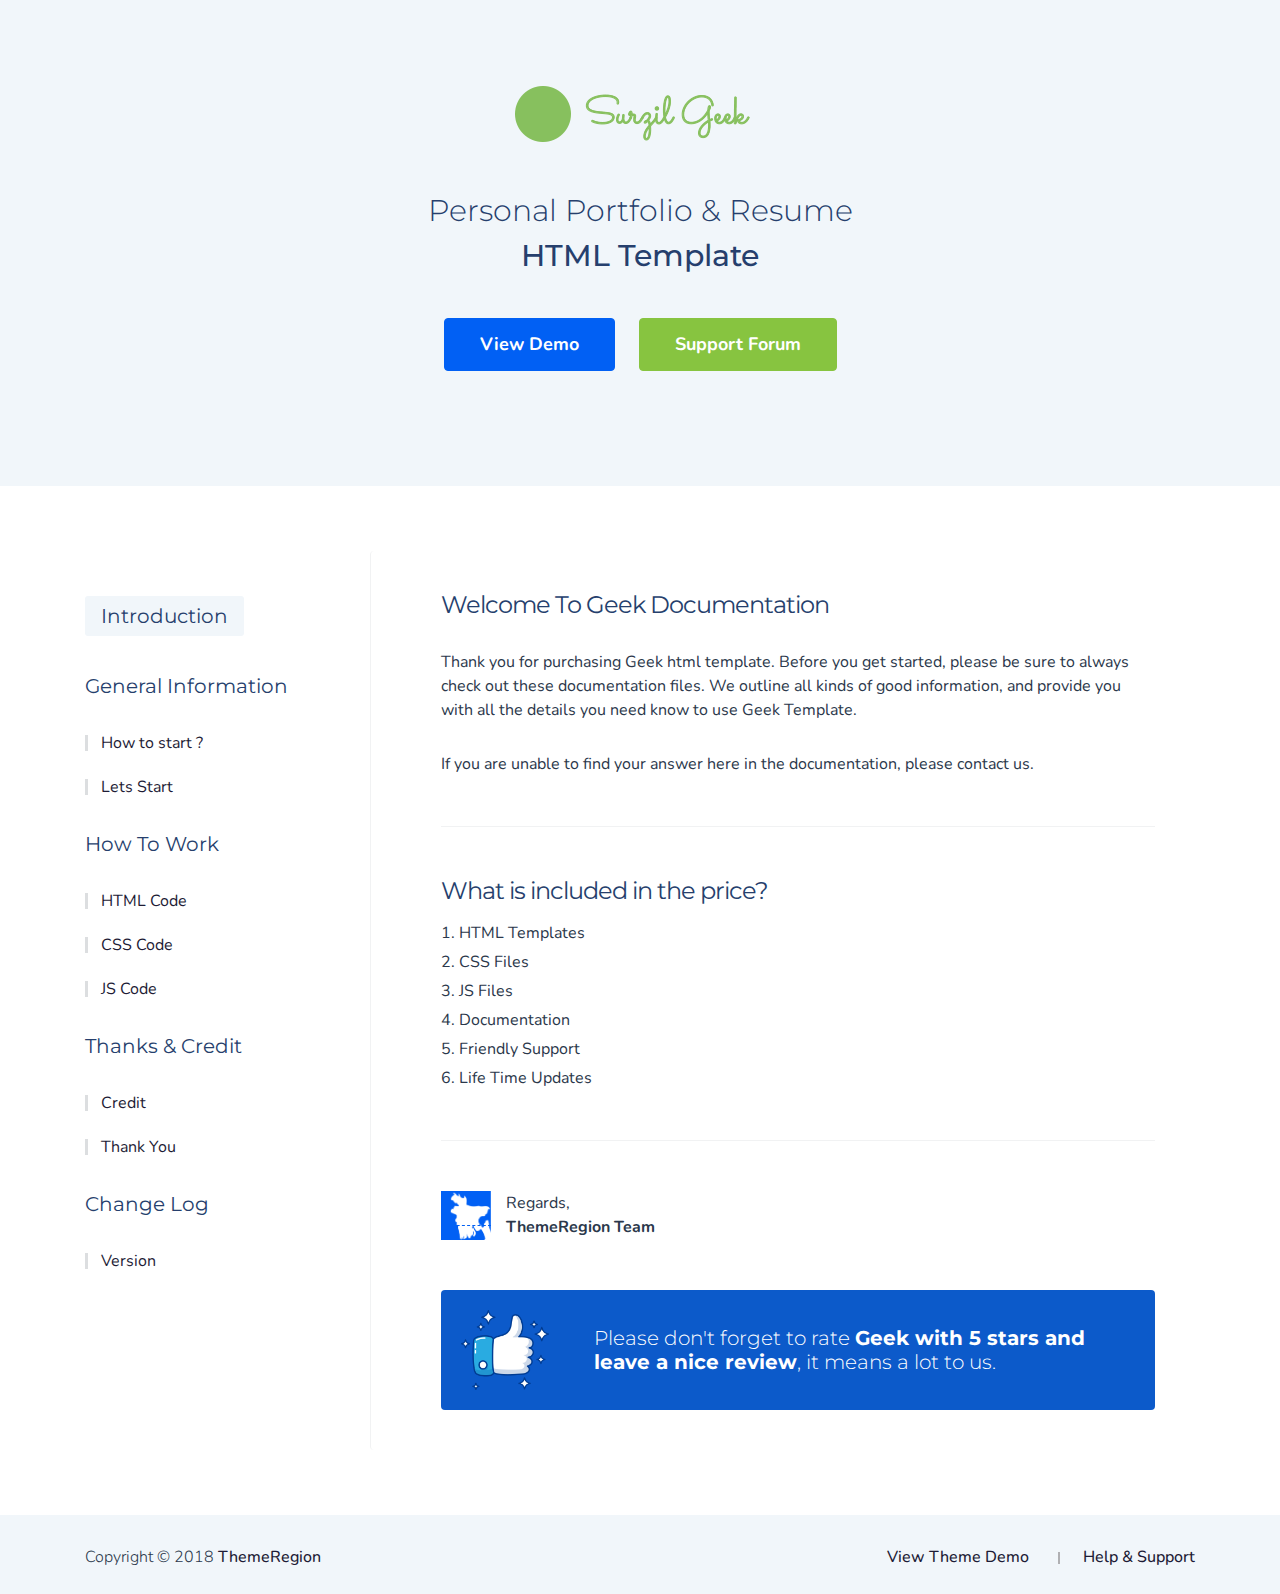
<file: documentation/index.html>
<!DOCTYPE html>
<html lang="en">
<head>
    <meta charset="utf-8">
    <meta name="viewport" content="width=device-width, initial-scale=1.0">
    <meta name="description" content="">
    <meta name="author" content="">
    <!--title-->
    <title>Geek | Personal Portfolio & Resume HTML Template.</title>
    
    <!--CSS-->
    <link href="css/bootstrap.min.css" rel="stylesheet">
    <link href="css/font-awesome.min.css" rel="stylesheet">
    <link href="css/main.css" rel="stylesheet">     
    
    <!--Google Fonts-->
    <link href="https://fonts.googleapis.com/css?family=Montserrat:100,200,300,400,500,600,700,800,900|Nunito:200,300,400,600,700,800,900" rel="stylesheet">
    <!-- Documentaion Template Created by: ThemeRegion -->
    </head>

    <body>

        <div id="main-wrap">
            <div id="header-wrapper">
                <div class="container">
                    <div class="hero-section text-center">
                        <a class="navbar-brand" href="index.html">
                            <img class="logo img-fluid" src="images/logo.png" alt="">
                        </a> 
                        <h1>Personal Portfolio & Resume <span>HTML Template </span> </h1>
                        <div class="buttons">
                            <a target="_blank" href="https://demo.themeregion.com/geek/" class="btn btn-primary">View  Demo</a>
                            <a target="_blank" href="https://themeregion.com/support-forum/" class="btn btn-primary btn-support">Support Forum</a>
                        </div>
                    </div>
                </div>
            </div><!-- header-wrapper -->

            <div id="main-content-wrapper">
                <div class="container">
                    <div class="row">
                        <div class="col-md-3">  
                            <ul class="side-nav nav flex-column nav-pills" id="v-pills-tab" role="tablist" aria-orientation="vertical">
                                <li class="nav-link" >
                                    <a class="active" id="introduction-tab" data-toggle="pill" href="#introduction" role="tab" aria-controls="introduction" aria-selected="true">Introduction</a>
                                </li>

                                <li class="nav-link no-link">General Information</li>

                               <li class="nav-link nav-child">
                                    <a id="via-wp-installation-tab" data-toggle="pill" href="#via-wp-installation" role="tab" aria-controls="via-wp-installation" aria-selected="false">How to start ?</a>
                                </li>

                                <li class="nav-link nav-child">
                                    <a id="via-ftp-installation-tab" data-toggle="pill" href="#via-ftp-installation" role="tab" aria-controls="via-ftp-installation" aria-selected="false">Lets Start</a>
                                </li>

                                <li class="nav-link no-link">How To Work</li>

                                <li class="nav-link nav-child">
                                    <a id="page-builder-tab" data-toggle="pill" href="#page-builder" role="tab" aria-controls="page-builder" aria-selected="false">HTML Code</a>
                                </li>

                                <li class="nav-link nav-child">
                                    <a id="setting-home-tab" data-toggle="pill" href="#setting-home" role="tab" aria-controls="setting-home" aria-selected="false">CSS Code</a>
                                </li>

                                <li class="nav-link nav-child">
                                    <a id="setting-menu-tab" data-toggle="pill" href="#setting-menu" role="tab" aria-controls="setting-menu" aria-selected="false">JS Code</a>
                                </li>

                                <li class="nav-link no-link">Thanks & Credit</li>

                                <li class="nav-link nav-child">
                                    <a id="setting-options-tab" data-toggle="pill" href="#setting-options" role="tab" aria-controls="setting-options" aria-selected="false">Credit</a>
                                </li>

                                <li class="nav-link nav-child">
                                    <a id="theme-update-wp-tab" data-toggle="pill" href="#theme-update-wp" role="tab" aria-controls="theme-update-wp" aria-selected="false">Thank You</a>
                                </li>

                                <li class="nav-link no-link">Change Log</li>

                                <li class="nav-link nav-child">
                                    <a id="version-control-tab" data-toggle="pill" href="#version-control" role="tab" aria-controls="version-control" aria-selected="false"> Version</a>
                                </li>
                                
                            </ul>
                        </div>

                        <div class="col-md-9">
                            <div class="tab-content" id="v-pills-tabContent">
                                <div class="tab-pane fade show active" id="introduction" role="tabpanel" aria-labelledby="introduction-tab">
                                   
                                    <h2>Welcome To Geek Documentation</h2>
                                    <p>Thank you for purchasing Geek html template. Before you get started, please be sure to always check out these documentation files. We outline all kinds of good information, and provide you with all the details you need know to use Geek Template.</p> 

                                    <p>If you are unable to find your answer here in the documentation, please contact us.</p> 
                                   
                                    <hr>
                                    
                                    <h2>What is included in the price?</h2>
                                    <ol>
                                       <li>HTML Templates</li>
                                       <li>CSS Files</li>
                                       <li>JS Files</li>
                                       <li>Documentation</li>
                                       <li>Friendly Support</li>
                                       <li>Life Time Updates</li>
                                    </ol>

                                    <hr>

                                    <footer>
                                        <div class="themeregion">
                                              <span class="tr-logo"><a target="_blank" href="https://themeregion.com/"><img class="img-fluid" src="images/tr-logo.png" alt="Themeregion"></a></span>
                                        <span class="tr-regards">Regards, <strong>ThemeRegion Team</strong></span>
                                        </div>
                                        <div class="rating-offer">
                                            <img src="images/rating.png" alt="rating" class="img-fluid">
                                            <h5>Please don't forget to rate <span>Geek with 5 stars and leave a nice review</span>, it means a lot to us.</h5>
                                        </div><!-- rating-offer -->
                                    </footer>
                                </div><!-- tab-pane -->

                                <div class="tab-pane fade" id="via-wp-installation" role="tabpanel" aria-labelledby="via-wp-installation-tab">

                                    <h2>Discover what’s included</h2>

                                    <p>When you download the tempalte from marketplace, you will get an archive file in .zip extension.<br>
                                    <strong>You need to unzip that archive.</strong><em>(zip file name can be changed from version to version)</em>.</p>
                                    <hr>

                                    <p>Once downloaded, unzip the compressed folder and you’ll see something like this</p>

                                     
                                    <pre>
                                        <code class="language-plaintext" data-lang="plaintext">
                                            
    filename.zip/
    ├── Template folder/
    │   ├── css/
    │   │── fonts/
    │   ├── images/
    │   └── fonts/
    │   
    ├── documentaion folder/
       └──docs
                                        </code>
                                    </pre>

                                    <hr>
                                        <ol>
                                             <li><strong>.html</strong>: This file will generally contain page content, that is, the text and images that people see when they go to your website. Using your text editor, you can edit/replace/remove any part of codes. <br>

                                             You may use your text editor <a href="https://www.sublimetext.com/3">sublime text3</a> or <a href="https://notepad-plus-plus.org/">Notepad ++</a>
                                            </li>

                                             <br>
                                             <li><strong>images folder</strong>: This folder contains all the images that we have used. But you will see all placeholder images there. Because the images used in this template are not included with the main purchased files. You will need to replace your own images for your site.</li><br>

                                             <li><strong>CSS Folder</strong>: This folder contains the CSS code used to style your content (for example, <strong>main.css, style.css, bootstrap.min.css</strong> etc).</li><br>

                                             <li><strong>JS Folder</strong>: This folder contains all the JavaScript code used to add interactive functionality. (for example <strong>main.js, bootstap.min.js, jquery.js</strong> etc</li>
                                        </ol>

                                        <hr>

                                    <p>To start the work with your new website, just place the template folder in any directory on your computer, open it, and open the index.htm file.<br> <br>If you doubleclick on the file, it will be opened normally in your default browser.</p>
                                    
                                </div><!-- tab-pane -->

                                <div class="tab-pane fade" id="via-ftp-installation" role="tabpanel" aria-labelledby="via-ftp-installation-tab">
                                    
                                    <h2>Lets Ready To Get Start</h2>

                                    <p>We’re going to be working off the assumption you’ve never seen a line of HTML before, let alone edited one, so no matter how new you are to working with code you’ll be shown exactly what to do every step of the way.</p>

                                    <p>May be you’re not experienced with code so you’re not sure how to go about it. Well, rest easy, because in this tutorial we’re going to step you through the entire process.</p>

                                    <p>Let’s start at the very beginning.</p>

                                    <hr>

                                    <h3>What is HTML?</h3>
                                    <p>Technically speaking the answer to this question is “Hyper Text Markup Language”. However, for the purposes of customizing a template, you can consider HTML as a series of opening and closing tags like this:</p>

                                    <p>Tags are indicated with < and > signs, and the closing tag always includes a /. Pairs of tags have content in between them like this:</p>

                                    <pre>&lt;h1&gt;John Smith, Front End Developer&lt;/h1&gt;</pre>

                                    <p>Sometimes, however, there are also stand alone tags, with no closing partner, like this:</p>
                                    <pre>&lt;img src=&quot;myimage.jpg&quot; alt=&quot;&quot;&gt;</pre>

                                    <p>Different HTML tags make different types of content appear on a web page. The above example of <strong>&lt;h1&gt;&lt;/h1&gt;</strong> tags would create a large heading reading “John Smith, Front End Developer”, and the example <strong>&lt;img&gt;</strong> tag would make the image file myimage.jpg” appear on the page</p>

                                    <hr>

                                   <h3>Get Yourself a Code Editor</h3>

                                   <p>Yes, it’s completely possible to edit HTML in Notepad or a similar program, but things will go much more smoothly for you if you use a proper code editing app. One of the main reasons is you’ll get colored highlighting of your code, as you’ll see shortly, which will make it much easier to read and edit.</p>

                                    
                                    <p>We recommend Sublime Text or Notepad ++ which you can download here. <a href="https://www.sublimetext.com/3">sublime text3</a> or <a href="https://notepad-plus-plus.org/">Notepad ++</a>.</p>

                                </div><!-- tab-pane -->

                                

                                <div class="tab-pane fade" id="page-builder" role="tabpanel" aria-labelledby="page-builder-tab">
                                    
                                    <h2>Identify the Parts You Want to Change</h2>

                                    <p>To edit an HTML template you need to know is which tags represent the parts of the page you want to change, how to find them in the code, and how to edit them so they show what you want.</p>

                                    <hr>

                                    <p><strong>Find the Tag in the Inspector</strong></p>
                                  

                                    <p>Right-click on the image (I have used Chrome Browser inspector), which is an “about-image.jpg” by default, and select Inspect:</p>

                                    <img src="images/inspect.jpg" alt="" class="img-fluid">

                                    <p>A panel like this should open in your browser:</p>

                                    <img src="images/inspect-element.jpg" alt="" class="img-fluid">

                                    <p>This panel gives you an interactive way of looking at the code. You should see the name section of the template highlighted as you see in the screenshot above</p>

                                    
                                    <hr>
                                    <h3>Edit the Tag in HTML</h3>

                                    <p>Working with the template you need to edit the .html files. All editable HTML files are located in a folder of the template package. Each (.html) file represents a single template page</p> 

                                     <p>It’s now time to open up your HTML file for editing. Open the “index.html” file in Sublime Text and you should see something like this:</p>

                                     <img src="images/screen.jpg" alt="" class="img-fluid">


                                    <p>You want to find the code in here that matches what you saw in the Chrome inspector. Scroll through until you find it on lines. or</p>


                                    <p>Position your cursor right at the top of your HTML document so you can start searching from the top. Press CTRL + F and search for “about-image”. Keep looking until you find the instance of of the code <strong> &lt;div class=&quot;about-image&quot;&gt; </strong>. That’s right code you just identified.</p>

                                    <img src="images/search.jpg" alt="" class="img-fluid">

                                    <p>Now you can edit the content in between the tags. For this tag, you’ll need to change the value of the src attribute you see inside the img tag. You do this by editing what’s in between its quotation marks. You’ll be changing it to the file name and location of your own image.</p>

                                    <p> And Save your file then refresh the template in Chrome browser.</p>

                                    <p><strong>And You’re Done!</strong></p>

                                    <hr>
                                    <p><strong>Important Note:</strong> Make sure that you don’t edit your HTML in a word processing application like Microsoft Word, Apple Pages, or Google Docs. These programs add special formatting that’s invisible to you and me, but will not play nice with a web browser.</p>

                                    <p><small> Source Link:</small><a href="https://webdesign.tutsplus.com/tutorials/how-to-customize-an-html-template--cms-25886">Tutsplus</a></p>
                                
                                </div><!-- tab-pane -->

                                <div class="tab-pane fade" id="setting-home" role="tabpanel" aria-labelledby="setting-home-tab">
                                    
                                    <h2> Working With The Stylesheet </h2>

                                    <p>If you’re comfortable editing code and customizing our template should be simple and straightforward.<br> <br>But remember that <strong>main.css -</strong> The default stylesheet, and a very important one, because it contains all of the general styles for the layout, and typography, so please create a backup file, before start to modify it!</p>

                                    <p>All editable CSS (.css) files are located in a css folder of the template package. ex. <strong> css/main.css</strong></p> 

                                    <p>Here is an example CSS codes</p> 

                                    <img src="images/css.jpg" alt="" class="img-fluid">

                                    <p><strong>Important Note:</strong> Make sure that you don’t edit your HTML in a word processing application like Microsoft Word, Apple Pages, or Google Docs. These programs add special formatting that’s invisible to you and me, but will not play nice with a web browser.</p>
                                
                                </div><!-- tab-pane -->

                                <div class="tab-pane fade" id="setting-menu" role="tabpanel" aria-labelledby="setting-menu-tab">
                                    
                                    <h2> JS Code Editing</h2>
                                    <p>Once again remember that If you’re comfortable editing js code and customizing our template should be simple and straightforward. But if you do not have enough knowledge please contact us for any changes.</p>

                                     <p>All editable js (.js) files are located in a css folder of the template package. ex. <strong> js/main.js</strong></p> 

                                    <p>Here is an example JS codes</p> 

                                    <img src="images/js.jpg" alt="" class="img-fluid">
                                
                                </div><!-- tab-pane -->

                                <div class="tab-pane fade" id="setting-options" role="tabpanel" aria-labelledby="setting-options-tab">
                                    
                                    <h2> Development Credit</h2>

                                    <p>All Credit To Respective owners </p>
                                    <ul>
                                        <li>- Framework - <a href="http://getbootstrap.com">[Bootstrap]</a></li>
                                        <li>- Fonts - <a href="https://fonts.google.com">[Google Fonts]</a></li>
                                        <li>- Animation - <a href="https://daneden.github.io">[Animate CSS]</a></li>
                                        <li>- Slider - <a href="http://kenwheeler.github.io">[slick]</a></li>
                                        <li>- jQuery Farameword<a href="http://jquery.com">jQuery</a></li>
                                        <li>- Icons - <a href="http://fontawesome.io/icons">[FontAwesome]</a></li>
                                        <li>- iconic images -<a href="https://www.flaticon.com"> [Flaticon]</a></li>
                                        <li>- Other Images - <a href="https://www.pexels.com">[Pexels]</a> <a href="https://pixabay.com/">[pixabay]</a></li>
                                    </ul>

                                    <p>And documentaion development credit goes to <a href="https://webdesign.tutsplus.com/tutorials/how-to-customize-an-html-template--cms-25886">Tutsplus</a></p>
                                
                                </div><!-- tab-pane -->

                                <div class="tab-pane fade" id="theme-update-wp" role="tabpanel" aria-labelledby="theme-update-wp-tab">
                                    
                                    <h2> Thank You !</h2>

                                    <p>Thank you once again, thank you so much for purchasing this template. </p>
                                    <hr>

                                    <img src="images/thank-you.jpg" alt="" class="img-fluid">
                                    
                                
                                </div><!-- tab-pane -->

                                <div class="tab-pane fade" id="version-control" role="tabpanel" aria-labelledby="version-control-tab">
                                    
                                    <h2>Change Log</h2>
                                    <hr>
                                    <h3>Version 1.0</h3>
                                    <ul class="change-log">
                                        <li>++ Inital Released</li>
                                    </ul>
                                
                                </div><!-- tab-pane -->

                            </div><!-- tab-content -->
                        </div>
                    </div>
                </div>
            </div>
            <div class="footer">
                <div class="container">
                    <div class="row">
                        <div class="col-md-6">
                            <div class="footer-text">
                                <p>Copyright © 2018 <a target="_blank" href="https://themeregion.com/">ThemeRegion</a></p>
                            </div>
                        </div>
                        <div class="col-md-6">
                            <div class="footer-text footer-nav">
                                <ul>
                                    <li><a target="_blank" href="https://demo.themeregion.com/geek/">View Theme Demo</a></li>
                                    <li><a target="_blank" href="https://themeregion.com/support-forum/">Help & Support</a></li>
                                </ul>
                            </div>
                        </div>
                    </div>
                </div>
            </div><!-- footer -->
        </div>
        <!--/#scripts--> 
        <script src="js/jquery.min.js"></script>
        <script src="js/popper.min.js"></script>    
        <script src="js/bootstrap.min.js"></script> 
    </body>
</html>
</file>
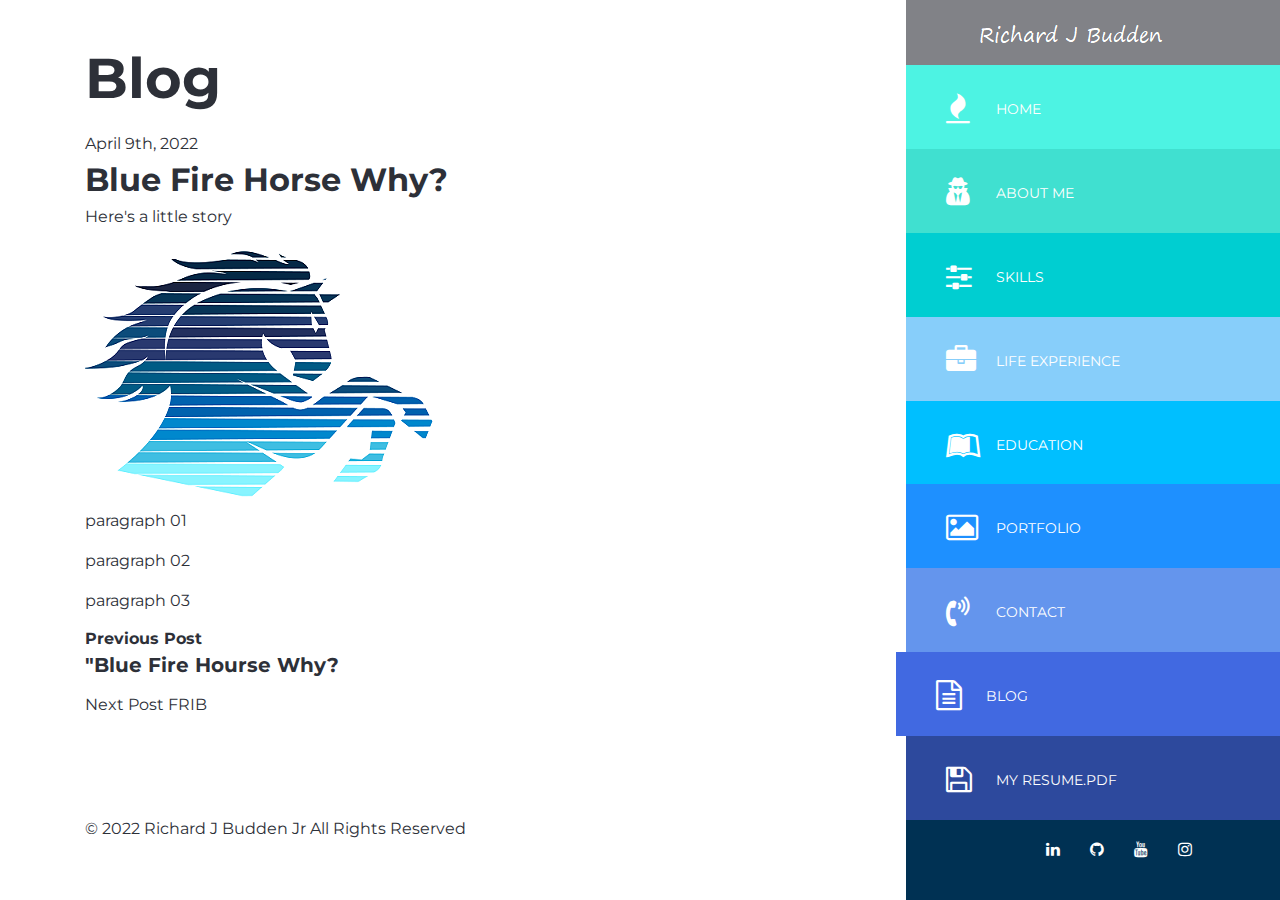
<file: blog-article001.html>
<!DOCTYPE html>
<html lang="en">
    <head>
        <meta charset="utf-8">
        <meta http-equiv="X-UA-Compatible" content="IE=edge">
        <meta name="viewport" content="width=device-width, initial-scale=1">
        <meta name="Blue Aethon" content="BFH_Consutling">
       	<meta name="description" content="">

        <title>Blue Aethon</title>
		
		<!-- CSS -->
        <link rel="stylesheet" href="css/bootstrap.min.css">
        <link rel="stylesheet" href="css/font-awesome.min.css">       
        <link rel="stylesheet" href="css/magnific-popup.css">       
        <link rel="stylesheet" href="css/main.css"> 
        <link rel="stylesheet" href="css/responsive.css"> 

        <!-- Fonts -->
        <link href="https://fonts.googleapis.com/css?family=Montserrat:400,700|Sacramento" rel="stylesheet">
		
        <!-- icons -->
        <link rel="icon" href="images/ico/favicon.ico"> 
        <link rel="apple-touch-icon-precomposed" sizes="144x144" href="images/ico/apple-touch-icon-144-precomposed.png">
        <link rel="apple-touch-icon-precomposed" sizes="114x114" href="images/ico/apple-touch-icon-114-precomposed.png">
        <link rel="apple-touch-icon-precomposed" sizes="72x72" href="images/ico/apple-touch-icon-72-precomposed.png">
        <link rel="apple-touch-icon-precomposed" sizes="57x57" href="images/ico/apple-touch-icon-57-precomposed.png">    

        <!-- HTML5 shim and Respond.js for IE8 support of HTML5 elements and media queries -->
        <!-- WARNING: Respond.js doesn't work if you view the page via file:// -->
        <!--[if lt IE 9]>
          <script src="https://oss.maxcdn.com/html5shiv/3.7.2/html5shiv.min.js"></script>
          <script src="https://oss.maxcdn.com/respond/1.4.2/respond.min.js"></script>
        <![endif]-->
    
    </head>
    <body>
        <div class="main-wrapper home-one">
             <div id="navigation" class="menu-one">
                <div class="navbar navbar-expand-lg fixed-top">
                    <div class="navbar-header">
                        <div class="navbar-brand logo">
                            <a href="index.html"><img class="img-fluid" src="images/logo.png" alt="Image" ></a> 
                        </div> 
                    </div>
                    <button class="navbar-toggler" type="button" data-toggle="collapse" data-target=".navbar-collapse" aria-controls="navbar-collapse" aria-expanded="false" aria-label="Toggle navigation">
                        <span class="navbar-toggler-icon"><i class="fa fa-align-justify"></i></span>
                    </button>
                                   
                    <nav id="mainmenu" class="collapse navbar-collapse">
                        <ul class="nav navbar-nav">          
                            <li><a href="index.html#home-banner">
                                <span><i class="fa fa-fire" aria-hidden="true"></i>Home</span>
                            </a></li>               
                            <li><a href="index.html#about">
                                <span><i class="fa fa-user-secret" aria-hidden="true"></i>About me</span>
                            </a></li>               
                            <li><a href="index.html#skill">
                                <span><i class="fa fa-sliders" aria-hidden="true"></i>Skills</span>
                            </a></li>     
                            <li>
                            <a href="index.html#exprience">
                                <span><i class="fa fa-briefcase" aria-hidden="true"></i>Life Experience</span>
                            </a></li>               
                            <li><a href="index.html#education">
                                <span><i class="fa fa-leanpub" aria-hidden="true"></i>Education</span>
                            </a></li>               
                            <li><a href="index.html#portfolio">
                                <span><i class="fa fa-picture-o" aria-hidden="true"></i>Portfolio</span>
                            </a></li>                              
                            <li><a href="index.html#contact">
                                <span><i class="fa fa-volume-control-phone" aria-hidden="true"></i>Contact</span>
                            </a></li>               
                            <li class="current"><a href="index.html#blog">
                                <span><i class="fa fa-file-text-o" aria-hidden="true"></i>Blog</span>
                            </a></li>
                            <li><a href="index.html#profile">
                                <span><i class="fa fa-floppy-o" aria-hidden="true"></i>My Resume.pdf</span>
                            </a></li>               
                            <li>
                                <ul class="social list-inline">
                                    <li class="list-inline-item">
                                    <li><a href="https://www.linkedin.com/in/BFH-Consulting/"><i class="fa fa-linkedin" aria-hidden="true"></i></a></li>
									<li><a href="https://github.com/richardbudden"><i class="fa fa-github" aria-hidden="true"></i></a></li>
									<li><a href="https://www.youtube.com/channel/UC3ThSTtqzhI7tfbuOxpjwcg"><i class="fa fa-youtube" aria-hidden="true"></i></a></li>
                                    <li><a href="https://www.instagram.com/bluefirehorse/"><i class="fa fa-instagram" aria-hidden="true"></i></a></li>
                
									<!-- youtube https://www.youtube.com/channel/UC3ThSTtqzhI7tfbuOxpjwcg  -->
									<!-- github https://github.com/richardbudden  -->
									<!-- instragram https://www.instagram.com/bluefirehorse/ -->
									<!-- linkedIn www.linkedin.com/in/BlueFireHorse  -->
									<!-- dribble https://dribbble.com/BlueFireHorse	-->
								</li>
									
									
                                </ul>
                            </li>                                          
                        </ul>
                    </nav>
                </div><!-- navbar -->                                
            </div><!-- navigation -->
            
            <div id="blog-details" class="section-padding">
                <div class="container">
                    <div class="row">
                        <div class="col-md-8">
                            <div class="section-title">
                                <h1>Blog</h1>
                            </div>
                            <div class="entry-post">
                                <div class="time">
                                    <a href="#"><span>April 9th, 2022</span></a>
                                </div>                        
                                <div class="post-content">
                                    <div class="entry-title">
                                       <h2>Blue Fire Horse Why?</h2>
                                   </div>
                                   <p>Here's a little story</p> 
                                </div>                        
                                <div class="entry-thumbnail">
                                    <img class="img-fluid" src="images/blog/BlueHorse-360.png" alt="Image">
                                </div>
                            </div> 
                            <div class="entry-summary">
                                <p>paragraph 01</p>
                                <p>paragraph 02</p>
                                <p>paragraph 03</p>
                            </div> 
                            <div class="blog-social">
           <!--                     <ul class="list-inline">
                                    <li class="list-inline-item"><a href="#"><img class="img-fluid" src="images/blog/8.jpg" alt="Image"></a></li>
                                    <li class="list-inline-item"><a href="#"><img class="img-fluid" src="images/blog/9.jpg" alt="Image"></a></li>
                                    <li class="list-inline-item"><a href="#"><img class="img-fluid" src="images/blog/10.jpg" alt="Image"></a></li>
                                    <li class="list-inline-item"><a href="#"><img class="img-fluid" src="images/blog/11.jpg" alt="Image"></a></li>
                                </ul>
			-->
                            </div><!-- blog social -->  

                            <div class="post-action">
                                <ul>
                                    <li class="previous-post">
                                        <h6><span>Previous Post</span></h6>
                                        <h5><a href="blog-article001.html">"Blue Fire Hourse Why?</a></h5>
										<p></p>
                                    </li>
                                    <li class="next-post">
                                        <span>Next Post</span>
                                        <h3<a href="blog-article002.html">FRIB</a></h3>
                                    </li>
                                </ul>
                            </div><!-- post action -->

                                                          
                        </div>
                    </div><!-- row -->
                </div><!-- container -->
            </div><!-- blog section -->
             <div id="footer">
                <div class="container">
                    <div class="footer">
                        <p> &copy; 2022 <a href="#">Richard J Budden Jr</a> All Rights Reserved</p>
                    </div>
                </div><!-- contaner -->
            </div><!-- footer -->
        </div><!-- main-wrapper -->

       <!-- JS -->
        <script src="js/jquery.min.js"></script>
        <script src="js/popper.min.js"></script> 
        <script src="js/bootstrap.min.js"></script> 
        <script src="js/waypoints.min.js"></script>
        <script src="js/counterup.min.js"></script>                 
        <script src="js/inview.min.js"></script>                 
        <script src="js/easypiechart.js"></script>                 
        <script src="js/magnific-popup.min.js"></script>                                     
        <script src="js/main.js"></script>         
    </body>
</html>
</file>
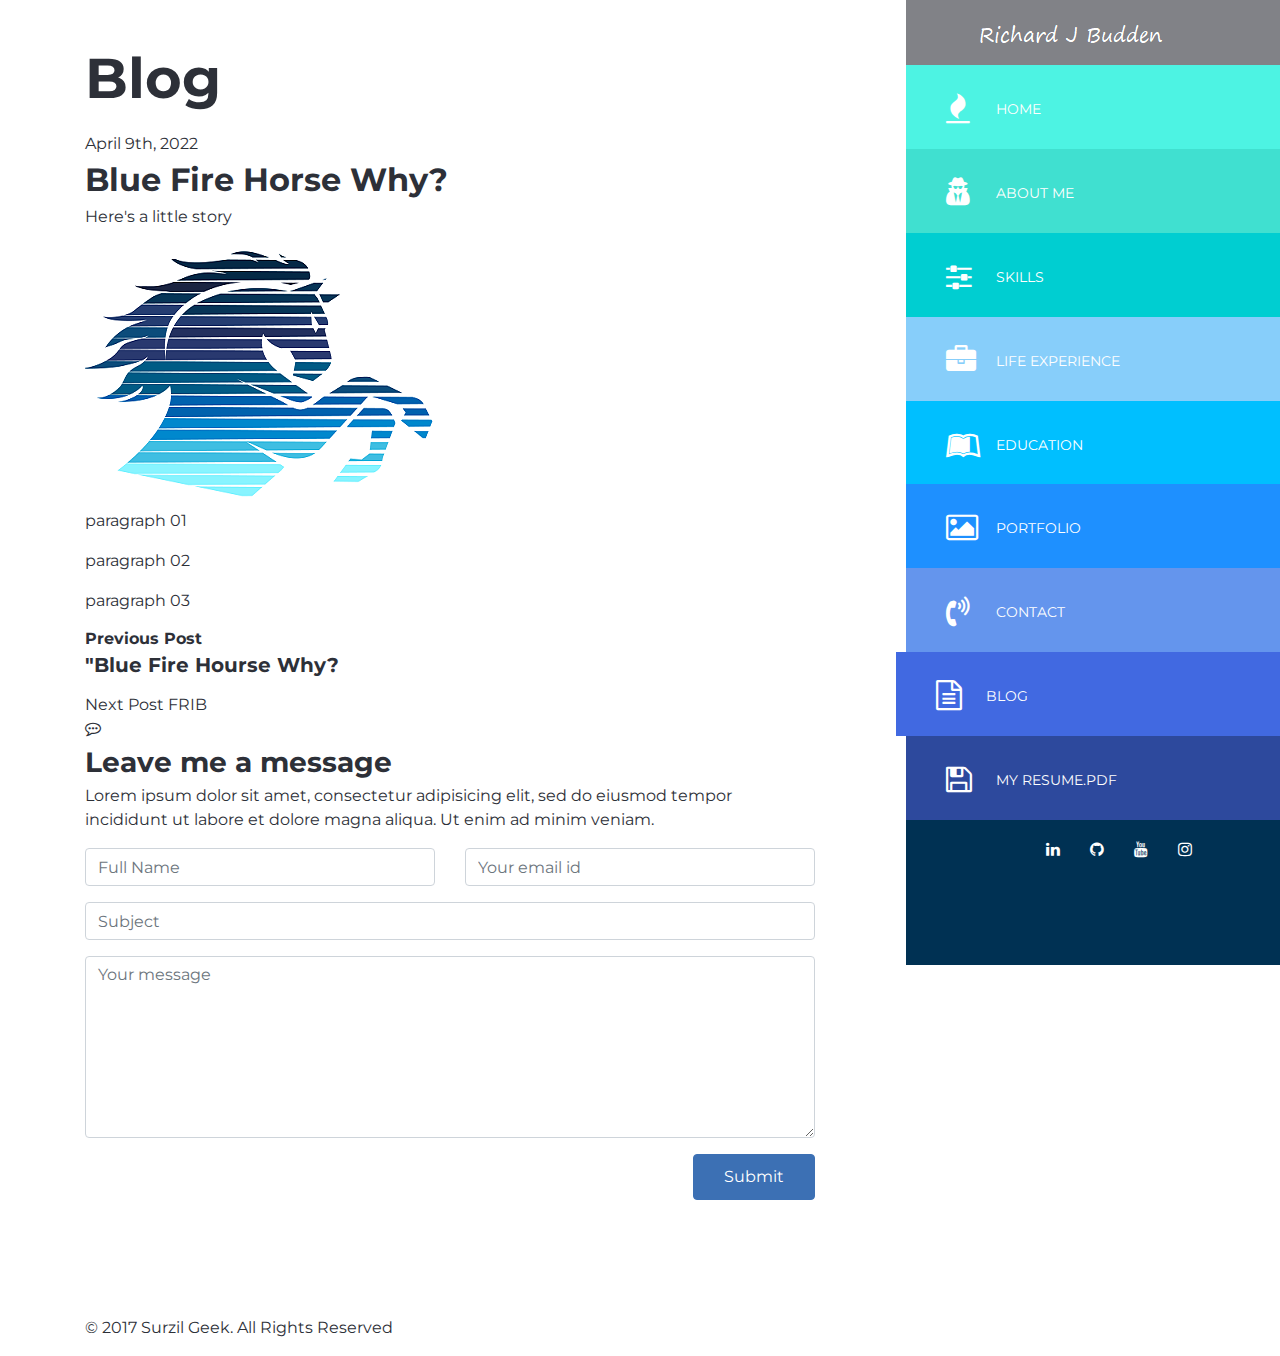
<file: blog-article002.html>
<!DOCTYPE html>
<html lang="en">
    <head>
        <meta charset="utf-8">
        <meta http-equiv="X-UA-Compatible" content="IE=edge">
        <meta name="viewport" content="width=device-width, initial-scale=1">
        <meta name="author" content="Theme Region">
       	<meta name="description" content="">

        <title>BFH-Consulting</title>
		
		<!-- CSS -->
        <link rel="stylesheet" href="css/bootstrap.min.css">
        <link rel="stylesheet" href="css/font-awesome.min.css">       
        <link rel="stylesheet" href="css/magnific-popup.css">       
        <link rel="stylesheet" href="css/main.css"> 
        <link rel="stylesheet" href="css/responsive.css"> 

        <!-- Fonts -->
        <link href="https://fonts.googleapis.com/css?family=Montserrat:400,700|Sacramento" rel="stylesheet">
		
        <!-- icons -->
        <link rel="icon" href="images/ico/favicon.ico"> 
        <link rel="apple-touch-icon-precomposed" sizes="144x144" href="../images/ico/apple-touch-icon-144-precomposed.png">
        <link rel="apple-touch-icon-precomposed" sizes="114x114" href="../images/ico/apple-touch-icon-114-precomposed.png">
        <link rel="apple-touch-icon-precomposed" sizes="72x72" href="../images/ico/apple-touch-icon-72-precomposed.png">
        <link rel="apple-touch-icon-precomposed" sizes="57x57" href="../images/ico/apple-touch-icon-57-precomposed.png">    

        <!-- HTML5 shim and Respond.js for IE8 support of HTML5 elements and media queries -->
        <!-- WARNING: Respond.js doesn't work if you view the page via file:// -->
        <!--[if lt IE 9]>
          <script src="https://oss.maxcdn.com/html5shiv/3.7.2/html5shiv.min.js"></script>
          <script src="https://oss.maxcdn.com/respond/1.4.2/respond.min.js"></script>
        <![endif]-->
    
    </head>
    <body>
        <div class="main-wrapper home-one">
             <div id="navigation" class="menu-one">
                <div class="navbar navbar-expand-lg fixed-top">
                    <div class="navbar-header">
                        <div class="navbar-brand logo">
                            <a href="index.html"><img class="img-fluid" src="images/logo.png" alt="Image" ></a> 
                        </div> 
                    </div>
                    <button class="navbar-toggler" type="button" data-toggle="collapse" data-target=".navbar-collapse" aria-controls="navbar-collapse" aria-expanded="false" aria-label="Toggle navigation">
                        <span class="navbar-toggler-icon"><i class="fa fa-align-justify"></i></span>
                    </button>
                                   
                    <nav id="mainmenu" class="collapse navbar-collapse">
                        <ul class="nav navbar-nav">          
                            <li><a href="index.html#home-banner">
                                <span><i class="fa fa-fire" aria-hidden="true"></i>Home</span>
                            </a></li>               
                            <li><a href="index.html#about">
                                <span><i class="fa fa-user-secret" aria-hidden="true"></i>About me</span>
                            </a></li>               
                            <li><a href="index.html#skill">
                                <span><i class="fa fa-sliders" aria-hidden="true"></i>Skills</span>
                            </a></li>     
                            <li>
                            <a href="index.html#exprience">
                                <span><i class="fa fa-briefcase" aria-hidden="true"></i>Life Experience</span>
                            </a></li>               
                            <li><a href="index.html#education">
                                <span><i class="fa fa-leanpub" aria-hidden="true"></i>Education</span>
                            </a></li>               
                            <li><a href="index.html#portfolio">
                                <span><i class="fa fa-picture-o" aria-hidden="true"></i>Portfolio</span>
                            </a></li>                              
                            <li><a href="index.html#contact">
                                <span><i class="fa fa-volume-control-phone" aria-hidden="true"></i>Contact</span>
                            </a></li>               
                            <li class="current"><a href="index.html#blog">
                                <span><i class="fa fa-file-text-o" aria-hidden="true"></i>Blog</span>
                            </a></li>
                            <li><a href="index.html#profile">
                                <span><i class="fa fa-floppy-o" aria-hidden="true"></i>My Resume.pdf</span>
                            </a></li>               
                            <li>
                                <ul class="social list-inline">
                                    <li class="list-inline-item">
                                    <li><a href="https://www.linkedin.com/in/BFH-Consulting/"><i class="fa fa-linkedin" aria-hidden="true"></i></a></li>
									<li><a href="https://github.com/richardbudden"><i class="fa fa-github" aria-hidden="true"></i></a></li>
									<li><a href="https://www.youtube.com/channel/UC3ThSTtqzhI7tfbuOxpjwcg"><i class="fa fa-youtube" aria-hidden="true"></i></a></li>
                                    <li><a href="https://www.instagram.com/bluefirehorse/"><i class="fa fa-instagram" aria-hidden="true"></i></a></li>
                
									<!-- youtube https://www.youtube.com/channel/UC3ThSTtqzhI7tfbuOxpjwcg  -->
									<!-- github https://github.com/richardbudden  -->
									<!-- instragram https://www.instagram.com/bluefirehorse/ -->
									<!-- linkedIn www.linkedin.com/in/BlueFireHorse  -->
									<!-- dribble https://dribbble.com/BlueFireHorse	-->
								</li>
									
									
                                </ul>
                            </li>                                          
                        </ul>
                    </nav>
                </div><!-- navbar -->                                
            </div><!-- navigation -->
            
            <div id="blog-details" class="section-padding">
                <div class="container">
                    <div class="row">
                        <div class="col-md-8">
                            <div class="section-title">
                                <h1>Blog</h1>
                            </div>
                            <div class="entry-post">
                                <div class="time">
                                    <a href="#"><span>April 9th, 2022</span></a>
                                </div>                        
                                <div class="post-content">
                                    <div class="entry-title">
                                       <h2>Blue Fire Horse Why?</h2>
                                   </div>
                                   <p>Here's a little story</p> 
                                </div>                        
                                <div class="entry-thumbnail">
                                    <img class="img-fluid" src="images/blog/BlueHorse-360.png" alt="Image">
                                </div>
                            </div> 
                            <div class="entry-summary">
                                <p>paragraph 01</p>
                                <p>paragraph 02</p>
                                <p>paragraph 03</p>
                            </div> 
                            <div class="blog-social">
           <!--                     <ul class="list-inline">
                                    <li class="list-inline-item"><a href="#"><img class="img-fluid" src="images/blog/8.jpg" alt="Image"></a></li>
                                    <li class="list-inline-item"><a href="#"><img class="img-fluid" src="images/blog/9.jpg" alt="Image"></a></li>
                                    <li class="list-inline-item"><a href="#"><img class="img-fluid" src="images/blog/10.jpg" alt="Image"></a></li>
                                    <li class="list-inline-item"><a href="#"><img class="img-fluid" src="images/blog/11.jpg" alt="Image"></a></li>
                                </ul>
			-->
                            </div><!-- blog social -->  

                            <div class="post-action">
                                <ul>
                                    <li class="previous-post">
                                        <h6><span>Previous Post</span></h6>
                                        <h5><a href="blog-article001.html">"Blue Fire Hourse Why?</a></h5>
										<p></p>
                                    </li>
                                    <li class="next-post">
                                        <span>Next Post</span>
                                        <h3<a href="blog-article002.html">FRIB</a></h3>
                                    </li>
                                </ul>
                            </div><!-- post action -->

                            <div class="contact">
                                <div class="contact-info">
                                    <div class="title">
                                        <div class="icons">
                                            <i class="fa fa-commenting-o" aria-hidden="true"></i> 
                                        </div>                                
                                        <h3>Leave me a message</h3>
                                    </div>                            
                                    <p>Lorem ipsum dolor sit amet, consectetur adipisicing elit, sed do eiusmod tempor incididunt ut labore et dolore magna aliqua. Ut enim ad minim veniam.</p>
                                </div>
                                <form id="contact-form" class="contact-form" name="contact-form" method="post" action="#">
                                    <div class="row">
                                        <div class="col-sm-6">
                                            <div class="form-group">
                                                <input type="text" class="form-control" required="required" placeholder="Full Name">
                                            </div>
                                        </div>
                                        <div class="col-sm-6">
                                            <div class="form-group">
                                                <input type="email" class="form-control" required="required" placeholder="Your email id">
                                            </div> 
                                        </div>
                                        <div class="col-sm-12">
                                            <div class="form-group">
                                                <input type="text" class="form-control" required="required" placeholder="Subject">
                                            </div> 
                                        </div>
                                        <div class="col-sm-12">
                                            <div class="form-group">
                                                <textarea name="message" required="required" class="form-control" rows="7" placeholder="Your message"></textarea>
                                            </div>             
                                        </div>     
                                    </div>
                                    <div class="form-group pull-right">
                                        <button type="submit" class="btn btn-primary">Submit</button>
                                    </div>
                                </form>                            
                            </div><!-- contact -->                               
                        </div>
                    </div><!-- row -->
                </div><!-- container -->
            </div><!-- blog section -->
             <div id="footer">
                <div class="container">
                    <div class="footer">
                        <p> &copy; 2017 <a href="#">Surzil Geek.</a> All Rights Reserved</p>
                    </div>
                </div><!-- contaner -->
            </div><!-- footer -->
        </div><!-- main-wrapper -->

       <!-- JS -->
        <script src="js/jquery.min.js"></script>
        <script src="js/popper.min.js"></script> 
        <script src="js/bootstrap.min.js"></script> 
        <script src="js/waypoints.min.js"></script>
        <script src="js/counterup.min.js"></script>                 
        <script src="js/inview.min.js"></script>                 
        <script src="js/easypiechart.js"></script>                 
        <script src="js/magnific-popup.min.js"></script>                                     
        <script src="js/main.js"></script>         
    </body>
</html>
</file>
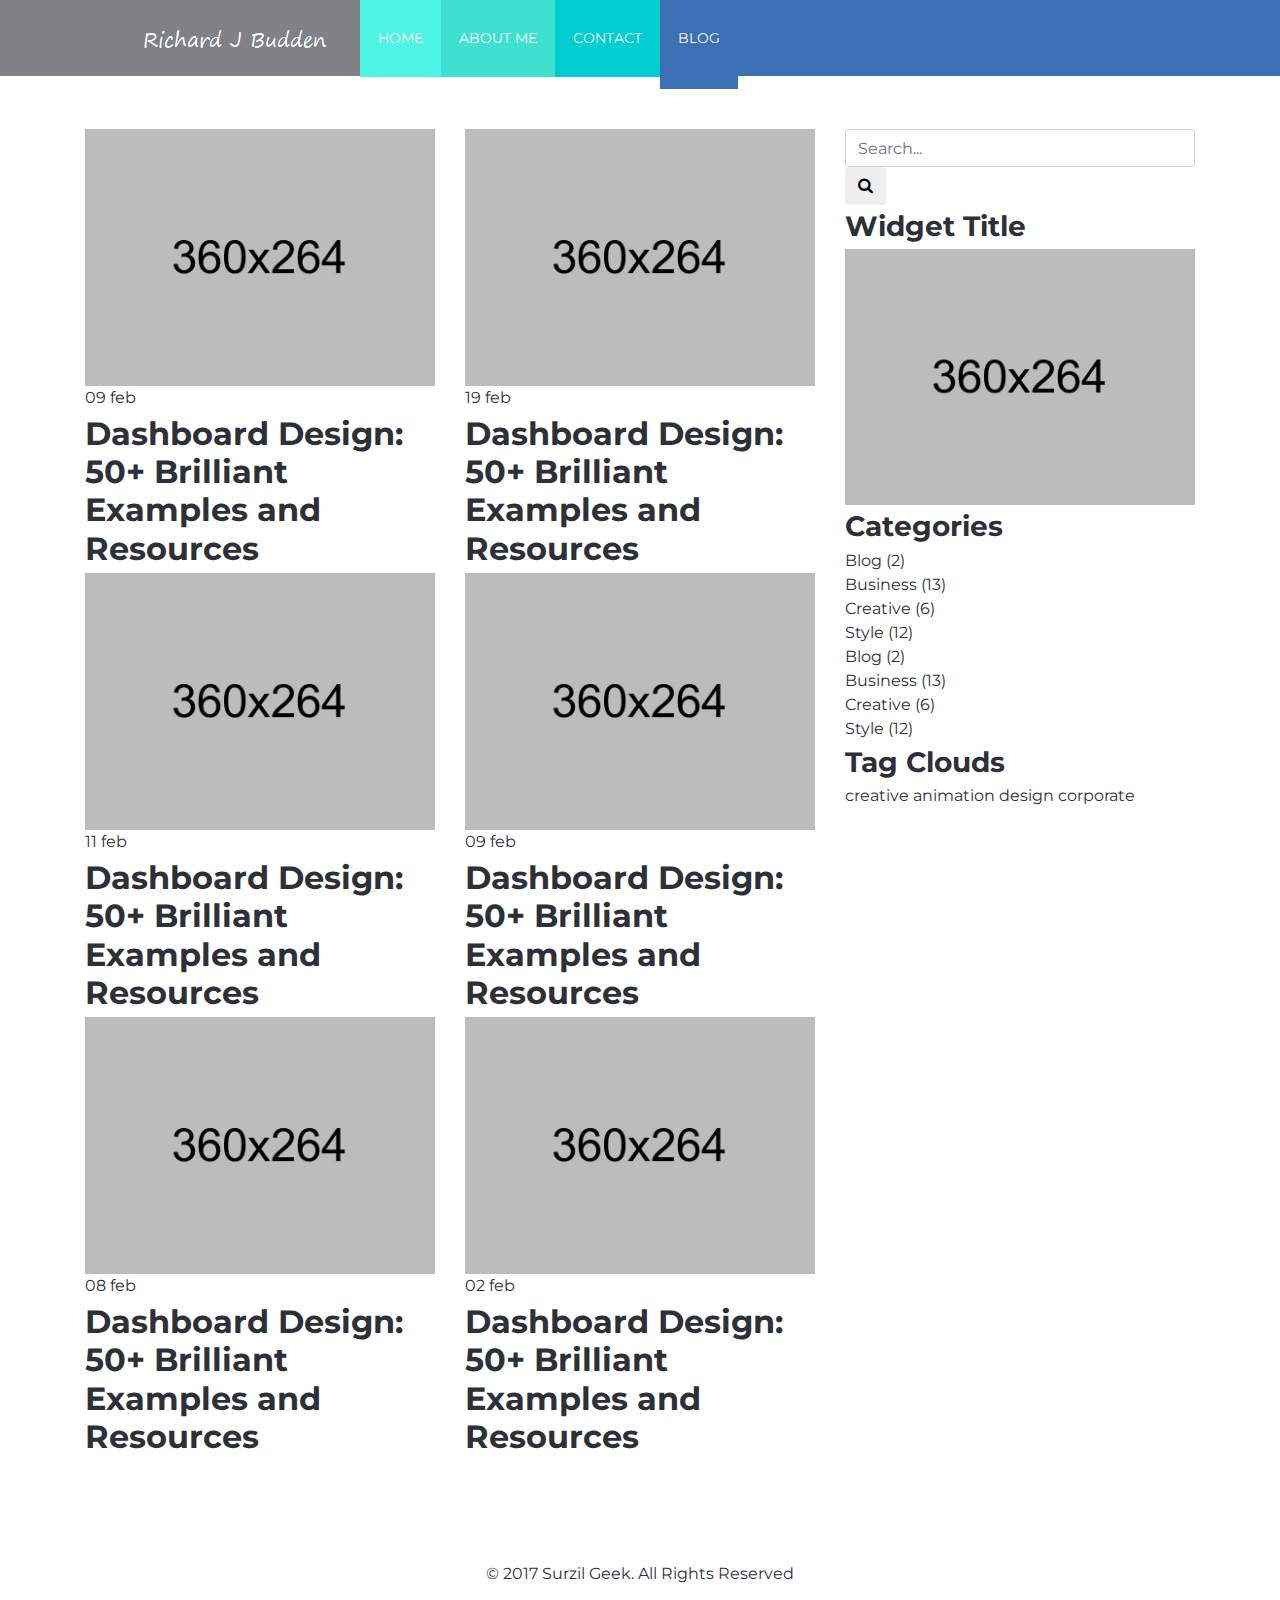
<file: blog.html>
<!DOCTYPE html>
<html lang="en">
    <head>
        <meta charset="utf-8">
        <meta http-equiv="X-UA-Compatible" content="IE=edge">
        <meta name="viewport" content="width=device-width, initial-scale=1">
        <meta name="author" content="Theme Region">
        <meta name="description" content="">

        <title>BFH-Consulting</title>
        
        <!-- CSS -->
        <link rel="stylesheet" href="css/bootstrap.min.css">
        <link rel="stylesheet" href="css/font-awesome.min.css">       
        <link rel="stylesheet" href="css/magnific-popup.css">       
        <link rel="stylesheet" href="css/animate.css">       
        <link rel="stylesheet" href="css/main.css"> 
        <link rel="stylesheet" href="css/responsive.css"> 

        <!-- Fonts -->
        <link href="https://fonts.googleapis.com/css?family=Montserrat:400,700|Sacramento" rel="stylesheet">
        
        <!-- icons -->
        <link rel="icon" href="images/ico/favicon.ico"> 
        <link rel="apple-touch-icon-precomposed" sizes="144x144" href="../images/ico/apple-touch-icon-144-precomposed.png">
        <link rel="apple-touch-icon-precomposed" sizes="114x114" href="../images/ico/apple-touch-icon-114-precomposed.png">
        <link rel="apple-touch-icon-precomposed" sizes="72x72" href="../images/ico/apple-touch-icon-72-precomposed.png">
        <link rel="apple-touch-icon-precomposed" sizes="57x57" href="../images/ico/apple-touch-icon-57-precomposed.png">    

        <!-- HTML5 shim and Respond.js for IE8 support of HTML5 elements and media queries -->
        <!-- WARNING: Respond.js doesn't work if you view the page via file:// -->
        <!--[if lt IE 9]>
          <script src="https://oss.maxcdn.com/html5shiv/3.7.2/html5shiv.min.js"></script>
          <script src="https://oss.maxcdn.com/respond/1.4.2/respond.min.js"></script>
        <![endif]-->
    
    </head>
    <body>
        <div class="main-wrapper home-two">
            <div class="container">
                <div id="navigation" class="menu-two">
                     <div class="navbar navbar-expand-lg">
                        <div class="navbar-header">
                            <button class="navbar-toggler" type="button" data-toggle="collapse" data-target=".navbar-collapse" aria-controls="navbar-collapse" aria-expanded="false" aria-label="Toggle navigation">
                                <span class="navbar-toggler-icon"><i class="fa fa-align-justify"></i></span>
                            </button>
                             <div class="navbar-brand logo">
                                <a href="index.html"><img class="img-fluid" src="images/logo.png" alt="Image" ></a> 
                            </div> 
                        </div>    
                        <div class="collapse navbar-collapse">
                            <nav id="mainmenu">
                                <ul class="nav navbar-nav"> 
                                            <li><a href="index-two.html#about">Home</a></li>                                   
                                    
                                    <li><a href="index-two.html#about">About Me</a></li>
                                     <li><a href="index-two.html#contact">Contact</a></li>
                                     <li class="current"><a href="index-two.html#blog">Blog</a></li>   
                                </ul>
                            </nav>
                        </div>  
                    </div><!-- navbar -->                                 
                </div><!-- navigation -->                     
            </div><!-- container -->          

            <div id="blog" class="blog-section section-padding tr-margin-top">
                <div class="container">
                    <div class="row">
                        <div class="col-md-8">
                            <div class="row">
                                <div class="col-md-6">
                                    <div class="entry-post">
                                        <div class="entry-thumbnail">
                                            <div class="thumbnail-oberlay"></div>
                                            <img class="img-fluid" src="images/blog/1.jpg" alt="Image">
                                        </div>
                                        <div class="post-content">
                                            <div class="time">
                                                <a href="#">09 <span>feb</span></a>
                                            </div>
                                            <div class="entry-title">
                                               <h2><a href="blog.html">Dashboard Design: 50+ Brilliant Examples and Resources</a></h2>
                                           </div> 
                                        </div>
                                    </div>                        
                                </div>
                                <div class="col-md-6">
                                    <div class="entry-post">
                                        <div class="entry-thumbnail">
                                            <div class="thumbnail-oberlay"></div>
                                            <img class="img-fluid" src="images/blog/2.jpg" alt="Image">
                                        </div>
                                        <div class="post-content">
                                            <div class="time time1">
                                                <a href="#">19 <span>feb</span></a>
                                            </div>
                                            <div class="entry-title">
                                               <h2><a href="blog.html">Dashboard Design: 50+ Brilliant Examples and Resources</a></h2>
                                           </div> 
                                        </div>
                                    </div>                        
                                </div>
                                <div class="col-md-6">
                                    <div class="entry-post">
                                        <div class="entry-thumbnail">
                                            <div class="thumbnail-oberlay"></div>
                                            <img class="img-fluid" src="images/blog/3.jpg" alt="Image">
                                        </div>
                                        <div class="post-content">
                                            <div class="time time2">
                                                <a href="#">11 <span>feb</span></a>
                                            </div>
                                            <div class="entry-title">
                                               <h2><a href="blog.html">Dashboard Design: 50+ Brilliant Examples and Resources</a></h2>
                                           </div> 
                                        </div>
                                    </div>                        
                                </div>
                                <div class="col-md-6">
                                    <div class="entry-post">
                                        <div class="entry-thumbnail">
                                            <div class="thumbnail-oberlay"></div>
                                            <img class="img-fluid" src="images/blog/4.jpg" alt="Image">
                                        </div>
                                        <div class="post-content">
                                            <div class="time time3">
                                                <a href="#">09 <span>feb</span></a>
                                            </div>
                                            <div class="entry-title">
                                               <h2><a href="#">Dashboard Design: 50+ Brilliant Examples and Resources</a></h2>
                                           </div> 
                                        </div>
                                    </div>                        
                                </div>
                                <div class="col-md-6">
                                    <div class="entry-post">
                                        <div class="entry-thumbnail">
                                            <div class="thumbnail-oberlay"></div>
                                            <img class="img-fluid" src="images/blog/5.jpg" alt="Image">
                                        </div>
                                        <div class="post-content">
                                            <div class="time time4">
                                                <a href="#">08 <span>feb</span></a>
                                            </div>
                                            <div class="entry-title">
                                               <h2><a href="#">Dashboard Design: 50+ Brilliant Examples and Resources</a></h2>
                                           </div> 
                                        </div>
                                    </div>                        
                                </div>
                                <div class="col-md-6">
                                    <div class="entry-post">
                                        <div class="entry-thumbnail">
                                            <div class="thumbnail-oberlay"></div>
                                            <img class="img-fluid" src="images/blog/6.jpg" alt="Image">
                                        </div>
                                        <div class="post-content">
                                            <div class="time time5">
                                                <a href="#">02 <span>feb</span></a>
                                            </div>
                                            <div class="entry-title">
                                               <h2><a href="#">Dashboard Design: 50+ Brilliant Examples and Resources</a></h2>
                                           </div> 
                                        </div>
                                    </div>                        
                                </div>
                            </div><!-- row -->                      
                        </div>
                        <div class="col-md-4">
                            <aside id="sidebar" class="widget-area">
                                <div class="widget widget_search">
                                    <form role="search" id="search-form" method="get" action="#">
                                        <input type="search" class="form-control" autocomplete="off" name="s" placeholder="Search..." id="search-input" value="">
                                        <button type="submit" id="search-submit" class="btn"><i class="fa fa-search"></i></button>
                                    </form>
                                </div>
                                <div class="widget widget_text">
                                    <h3 class="widget_title">Widget Title</h3>            
                                    <div class="textwidget">
                                        <img class="img-fluid" src="images/blog/5.jpg" alt="">
                                    </div>
                                </div>

                                <div class="widget widget_categories">
                                    <h3 class="widget_title">Categories</h3>      
                                    <ul>
                                        <li><a href="#">Blog</a> (2)</li>
                                        <li><a href="#">Business</a> (13)</li>
                                        <li><a href="#">Creative</a> (6)</li>
                                        <li><a href="#">Style</a> (12)
                                             <ul>
                                                <li><a href="#">Blog</a> (2)</li>
                                                <li><a href="#">Business</a> (13)</li>
                                                <li><a href="#">Creative</a> (6)</li>
                                                <li><a href="#">Style</a> (12)</li>
                                            </ul>
                                        </li>
                                    </ul>
                                </div>
                                 <div class="widget widget_categories">
                                    <h3 class="widget_title">Tag Clouds</h3>      
                                    <a href="#">creative</a>
                                    <a href="#">animation</a>
                                    <a href="#">design</a>
                                    <a href="#">corporate</a>
                                </div>
                            </aside><!-- #secondary -->
                        </div><!-- sidebar -->
                    </div>
                </div><!-- container -->
            </div><!-- blog section -->

            <div id="footer">
                <div class="container text-center">
                    <div class="footer">
                        <p> &copy; 2017 <a href="#">Surzil Geek.</a> All Rights Reserved</p>
                    </div>
                </div><!-- contaner -->
            </div><!-- footer -->
        </div><!-- main wrapper -->

       <!-- JS -->
        <script src="js/jquery.min.js"></script>
        <script src="js/popper.min.js"></script> 
        <script src="js/bootstrap.min.js"></script> 
        <script src="js/waypoints.min.js"></script>
        <script src="js/counterup.min.js"></script>                 
        <script src="js/inview.min.js"></script>                 
        <script src="js/easypiechart.js"></script>                 
        <script src="js/magnific-popup.min.js"></script>                                     
        <script src="js/main.js"></script>         
    </body>
</html>
</file>
<file: css/main.css>
/*
    Template Name: Geek
    Template URL: http://demo.themeregion.com/Geek
    Author: Theme Region
    Author URI : http://www.themeregion.com/
    Version: 1.0
    Description: HTML5 Responsive Personal Portfolio & Resume HTML Template.
    Tag: HTML5, CSS3, jQuery, Responsive Template.
*/


/* Table of Contents
==================================================
# Global 
# BlueAethon - Carriage Return
# Home Banner 
# About Section
# Skill Section
# Exprience Section
# Education Section
# Portfolio Section
# Contact Section
# Blog Section
# Profile Section
# Footer Section
# Blog Details
# Extra Css

==================================================

*/

/* ==========================================================================
    Global
 ========================================================================== */

html,
body {
    font-family: 'Montserrat', sans-serif;
    font-weight:normal;
    overflow-x:hidden;
    -webkit-font-smoothing: antialiased;
    color: #2d3038;
}

h1, h2, h3, h4, h5, h6 {
    font-family: 'Montserrat', sans-serif;
    font-weight: 700;
    color: #2d3038;
    margin-top: 5px;
    margin-bottom: 5px;    
}


ul {
    margin:0;
    padding:0;
    list-style:none;
}

a{
    color: #2d3038;
}

a:hover {
    color: #00aeef;
}

a, a:hover, a:active,
a:focus, button:focus, .btn:focus,
.form-control:focus {
    outline: none !important;
    text-decoration: none !important;
    box-shadow: none !important;
}

.section-padding {
    padding-top: 40px;
    padding-bottom: 100px;
}

.section-title {
    margin-bottom: 20px;
}

.section-title h1 {
    font-size: 56px;
}

.home-two .section-title h1 {
    font-size: 50px;
    margin-top: 0;
}

.bg-color {
    background-color: #f9f9f9;
    position: relative;
}

.bg-color:before {
    position: absolute;
    content: "";
    top: 0;
    left: -100%;
    width: 100%;
    height: 100%;
    background-color: #f9f9f9;
    display: block;
}

.section-content {
    max-width: 750px;
}

.btn.btn-primary {
    padding-left: 30px;
    padding-right: 30px;
    font-size: 16px;
    padding-top: 10px;
    padding-bottom: 10px;
    background-color: #3c70b4;
    border: 1px solid #3c70b4;
    position: relative;
    overflow: hidden;
    z-index: 1;
}

.btn.btn-primary:before {
    position: absolute;
    content: "";
    top: 0;
    left: -100%;
    width: 100%;
    height: 100%;
    background-color: #fff;
    z-index: -1;
}

.btn.btn-primary:hover:before {
    left: 0;
}

.btn.btn-primary:hover {
    color: #3c70b4;
}

/*==========================================================================
Blue Aethon created carriage return
============================================================================
*/
#blueaethon-cr1::after{
    content: "\a";
    white-space: pre;
}
#blueaethon-cr2::before{
    content: "\a";
    white-space: pre;
}

/* ==========================================================================
    Home Banner
 ========================================================================== */

/* Navigation */

#navigation.menu-one .navbar {
    width: 30%;
    left: inherit;
    right: 0;
    padding: 0;
}

#navigation .navbar-nav>li {
    background-color: #2d3038;
}

#navigation.menu-one .navbar-nav>li {
    float: none;

    position: relative;
    margin-left: 10px;    
}

#navigation.menu-one .navbar-nav {
    float: none;
    flex: inherit;
}

#navigation.menu-one .navbar-nav> li {
    width: 100%;
}

#navigation.menu-one .navbar-nav> li:hover,
#navigation.menu-one .navbar-nav> li.current {
    margin-left: 0;
    padding-left: 10px;
}
 
#navigation.menu-one .navbar-nav> li:last-child:hover,
#navigation.menu-one .navbar-nav> li:last-child.current {
    margin-left: 10px;
    padding-left: 0;
}

#navigation .navbar-nav>li a {
    color: #fff;
    font-size: 14px;
    text-transform: uppercase;
    display: block;
    height: 100%;
    width: 100%;
    padding: 0;
}

#navigation.menu-one .navbar-nav>li span {
    position: absolute;
    top: 50%;
    left: 90px;
    margin-top: -8px;
}

#navigation .navbar-nav>li i {
    position: absolute;
    left: -50px;
    font-size: 30px;
    margin-top: -6px;
}

.nav>li>a:focus, 
.nav>li>a:hover {
    background-color: transparent;
}

#navigation.menu-one .navbar:before {
    left: 15px;
    right: -100%;
} 

#navigation.menu-one .navbar:after {
   display: none;
}

#navigation.menu-one .navbar-header {
    position: absolute;
    top: 0;
}

.home-one .logo {
    height: 65px;
    float: none;
    margin-left: 10px;
    padding: 4px 30px;
}

.home-one .navbar-nav {
    margin-top: 65px;
}

#navigation .navbar-nav>li:nth-child(1) {
    background-color: #4df3e3;
}

#navigation .navbar-nav>li:nth-child(2) {
    background-color: #40E0D0;
}

#navigation .navbar-nav>li:nth-child(3) {
    background-color: #00CED1;
}

#navigation .navbar-nav>li:nth-child(4) {
    background-color: #87CEFA;
}

#navigation .navbar-nav>li:nth-child(5) {
    background-color: #00BFFF;
}

#navigation .navbar-nav>li:nth-child(6) {
    background-color: #1E90FF;
}

#navigation .navbar-nav>li:nth-child(7) {
    background-color: #6495ED;
}

#navigation .navbar-nav>li:nth-child(8) {
    background-color: #4169E1;
}

#navigation .navbar-nav>li:nth-child(9) {
    background-color: #2d499d;
}

#navigation .navbar-nav>li:last-child {
    background-color: #003153;
}

#navigation .navbar-nav>li .social {
    margin-left: 125px;
    overflow: hidden;
}

#navigation .navbar-nav>li .social li {
   float: left;
}

#navigation .navbar-nav>li .social li a {
    padding: 20px 15px;
}

#navigation .navbar-nav>li ul li {
    padding: 0;
}

#navigation .navbar-nav>li ul li i {
    font-size: 16px;
    margin-right: 0;
    position: inherit;
}

#navigation .navbar-nav>li ul li a {
    padding: 10px;
}

#navigation .navbar-nav>li ul li a:hover i {
    font-size: 16px;
    color: #000;
}

/* home-two */

#navigation .navbar {
    border: 0;
    padding: 0;
}

#navigation.menu-two .navbar-nav>li>a {
    padding: 28px 18px;
    display: block;
    position: inherit !important;
}

#navigation.menu-two .navbar-nav>li.current a,
#navigation.menu-two .navbar-nav>li a:hover {
    padding-bottom: 40px;
}

#navigation.menu-two .navbar-nav>li:last-child {
    background-color: #3c70b4;
}

#navigation.menu-two .navbar {
    display: block;
}

#navigation.menu-two .navbar-header {
    float: left;
}

#navigation.menu-two .navbar-nav>li {
    float: left;
}

#navigation.menu-two .navbar-nav {
    display: block;
}


#navigation .navbar:before,
#navigation .navbar:after {
    position: absolute;
    content: "";
    top: 0;
    width: 100%;
    height: 76px;
    background-color: #818287;
    z-index: -1;
}

#navigation .navbar:before {
    right:0;
    background-color: #818287;
    left: -100%;
}

#navigation .navbar:after {
    left: 50%;
    background-color: #3c70b4;
    right: 0;
    z-index: -1;
}

.logo {
    background-color: #818287;
    height: 76px;
    padding: 9px 25px 10px 15px;
    margin-right: 0;
}

.menu-two .fixed-top {
    max-width: 1170px;
    margin: 0 auto;
}


/*Dropdown CSS*/

ul.sub-menu {
    position: absolute;
    top: 100%;
    left: 0;
    list-style: none;
    padding:7px 0;
    margin: 0;
    min-width: 160px; 
    display: none;
    z-index: 999;
    background-color: #f4bf00;
}
  
.nav.navbar-nav > li:hover > ul.sub-menu {
    display: block;
    -webkit-animation: fadeInUp 500ms;
    -moz-animation: fadeInUp 500ms;
    -ms-animation: fadeInUp 500ms;
    -o-animation: fadeInUp 500ms;
    animation: fadeInUp 500ms;
}

#navigation.menu-two .navbar-nav .sub-menu li a {
    padding: 5px 18px;
    color: #fff;
    font-size: 13px;
}

@-webkit-keyframes fadeInUp {
  0% {
    opacity: 0;
    -webkit-transform: translateY(30px);
    transform: translateY(30px);
  }

  100% {
    opacity: 1;
    -webkit-transform: translateY(0);
    transform: translateY(0);
  }
}

@-webkit-keyframes fadeInUp {
  0% {
    opacity: 0;
    -webkit-transform: translateY(30px);
    transform: translateY(30px);
  }

  100% {
    opacity: 1;
    -webkit-transform: translateY(0);
    transform: translateY(0);
  }
}

@keyframes fadeInUp {
  0% {
    opacity: 0;
    -webkit-transform: translateY(30px);
    transform: translateY(30px);
  }

  100% {
    opacity: 1;
    -webkit-transform: translateY(0);
    transform: translateY(0);
  }
}

.fadeInUp {
  -webkit-animation-name: fadeInUp;
  animation-name: fadeInUp;
}

/*End Drpdown Menu CSS*/

/* Navbar Toggle */

.navbar-toggle {
    border-color: #fff;
    background-color: transparent;
    padding: 12px 10px;
}

.navbar-toggle .icon-bar {
    background-color: #fff;
}

.home-banner-one {
    background-color: #e7e7e7;

}

.home-banner-one .banner-content {
    background-image: url(../images/bg/standard.jpg);
    background-color: #e7e7e7;
    position: relative;
    background-position: center;
    background-size: cover;
}

.home-two #home-banner {
    background-image: url(../images/bg/2.png);
    background-repeat: no-repeat;
    background-position: right;
    background-size: contain;
}

.banner-info h1 {
    font-size: 48px;
    font-family: 'rookies-showtimesregular';
	color: #003153;
	
}

.banner-info h2 {
    font-size: 75px;
    margin-top: 0;
    line-height: 92px;
    margin-left: -8px;
	color: #003153;
}

.banner-info h3 {
    font-size: 16px;
    text-transform: uppercase;
    letter-spacing: 26px;
	color: #003153;
}

/* Home Two  */

.home-two .banner-info h1 {
    font-size: 72px;
    margin-bottom: 0;
    font-family: 'Sacramento', cursive;
	
}

.banner-content, #home-banner {
    position: relative;
    width: 100%;
    height: 700px;
}

.banner-content .banner-info {
    position: absolute;
    top: 50%;
    width: 100%;
    height: 100%;
    margin-top: -100px
}

.home-two .home-social {
    position: absolute;
    top: 40px;
}

.menu-two .home-social li+li {
    margin-left: 15px;
}

.menu-two .home-social li a {
    color: #2d3038;
    font-size: 16px;
}

.menu-two .home-social li a:hover {
    color: #00aeef;
}


/* About Section */

.about-section .section-title {
    margin-bottom: 45px;
}

.about-section .section-title h4 {
    margin-top: 0;
    line-height: 0;
} 

.about-info {
    font-size: 14px;
    line-height: 24px;
}

.about-info .signature h1 {
    font-weight: normal;
    margin-top: 5px;
    margin-bottom: 10px;
    font-family: 'Sacramento', cursive;    
}

.about-section address {
    font-size: 16px;
    line-height: 30px;
    margin-bottom: 20px;
}

.about-section address span {
    font-weight: 700;
}

.achievement li {
    float: left;
}

.achievement li+li {
    margin-left: 30px;
}

.achievement-info .counter {
    font-size: 56px;
    font-weight: 700;
    color: #f7941d;
    line-height: 62px;
}

.achievement-info .counter1 {
    color: #873e95;
}

.achievement-info .counter2 {
    color: #3c70b4;
}

.achievement-info .counter3 {
    color: #87c05e;
}

.achievement-info h4 {
    font-size: 16px;
    font-weight: normal;
    margin-top: 0;
}

/* Skill Section */

.skill-section .rating-bar {
    width: 360px;
}

.progress-content {
    overflow: hidden;
}

.bar-left {
    float: left;
}

.bar-right {
    float: right;
}

.rating-bar label,
.rating-bar span {
    font-size: 16px;
    margin-bottom: 10px;
}

.skill-progress {
    position: relative;
    margin-bottom: 10px;
}

.progress {
    height: 8px;
    margin-bottom: 22px;
    background-color: #ebebeb;
    border-radius: 4px;
    box-shadow: none;
    width: 100%;
    position: relative;
}

.progress-bar {
    display: block;
    flex: inherit;
   background-color: #f4bf00;
   box-shadow: none;
  -webkit-transition: width 2s ease-in-out;
  -moz-transition: width 2s ease-in-out;
  -ms-transition: width 2s ease-in-out;
  -o-transition: width 2s ease-in-out;
  transition:  width 2s ease-in-out;
  border-radius: 4px;   
}

.progress-bar.bar1 {
    background-color: #b90162;
}

.progress-bar.bar2 {
    background-color: #3c70b4;
}

.progress-bar.bar3 {
    background-color: #f26522;
}

.progress-bar.bar4 {
    background-color: #ed1c24;
}

.progress-bar.bar5 {
    background-color: #87c05e;
}

.language-skill {
    margin-top: 20px;
}

.language-skill canvas {
    display: none;
}

.language-skill li {
    float: left;
}

.language-skill li+li{
    margin-left: 80px;
}

.language-skill .percent {
    display: inline-block;
    text-align: center;
    width: 116px;
    height: 116px;
    line-height: 116px;
    background-color: #f7941d;
    border-radius: 50%;
    color: #fff;
    font-size: 36px;
    font-weight: 700;
}

.language-skill .percent1 {
    background-color: #f26522;
}

.language-skill .percent2 {
    background-color: #3c70b4;
}

.language-skill .percent3 {
    background-color: #87c05e;
}

.language-skill .percent:after {
    content: '%';
}

.language-skill .chart h5 {
    text-align: center;
    font-size: 16px;
    font-weight: normal;
    text-transform: capitalize;
}

.text-info {
    font-size: 14px;
    line-height: 24px;
    color: #2d3038 !important;
    margin-bottom: 5px;
}


/* Exprience Section */

.exprience-section .exprience {
    overflow: hidden;
}

.exprience-image {
    float: left;
    margin-right: 20px;
    width: 175px;
    height: 160px;
    overflow: hidden;
}

.exprience-section .exprience img {
    -webkit-transform: scale(1.1);
    -moz-transform: scale(1.1);
    -ms-transform: scale(1.1);
    -o-transform: scale(1.1);
    transform: scale(1.1);
}

.exprience-section .exprience:hover img  {
    -webkit-transform: scale(1);
    -moz-transform: scale(1);
    -ms-transform: scale(1);
    -o-transform: scale(1);
    transform: scale(1);    
}

.exprience-info {
    font-size: 14px;
    line-height: 24px;
}

.exprience-info h3 {
    margin-bottom: 0;
    line-height: 28px;
    margin-top: 0px;
}

.exprience-info h5 {
    font-size: 16px;
    font-weight: normal;
    margin-top: 0;
    margin-bottom: 0px;
	
.exprience-info h6 {
    font-size: 16px;
    line-height: 12px;
}


/* Education Section */

.education-info {
    font-size: 14px;
    line-height: 24px;
    padding-bottom: 5px;
    padding-top: 10px;
}

.education-info h3 {
    margin-top: 30px;
}

.education-info h5,
.education-info h6 {
    font-size: 16px;
    line-height: 12px;
}

.education-info h6 {
    margin-bottom: 20px;
}

/* Portfolio Section */


.portfolio-item {
    position: relative;
    margin-bottom: 30px;
    overflow: hidden;
}

.portfolio-overlay {
    position: absolute;
    top: -100%;
    left: 0;
    width: 100%;
    height: 100%;
    background-color: #ef6e30;
    color: #fff;
    -webkit-transition: all 500ms;
    -moz-transition: all 500ms;
    -ms-transition: all 500ms;
    -o-transition: all 500ms;
    transition: all 500ms;    
}

.portfolio-item:hover .portfolio-overlay {
    top: 0;
}

.portfolio-info {
    position: absolute;
    bottom: 0;
    left: 0;
    font-size: 16px;
    font-weight: normal;
    padding-left: 30px;
    padding-bottom: 20px;
}

.portfolio-info h3 {
    color: #fff;
    margin-top: 5px;
    margin-bottom: 0;
}

.portfolio-info a {
    font-size: 30px;
    color: #fff;
}

.portfolio-info a:hover {
    color: #bb460d;
}

/*Magnific-popup overwrite CSS*/

.mfp-figure {
    background-color: #fff;
}

img.mfp-img {
    padding:12px;
}

.mfp-image-holder .mfp-close {
    top:-35px;
}

.mfp-zoom-out-cur .mfp-image-holder .mfp-close {
    cursor:pointer;
}

.mfp-counter {
    right: 50%;
    color: #fff;
    top: 50px;
    margin-right: -20px;
}


/* Contact Section */

.contact-section .icons {
    float: left;
    font-size: 36px;
    margin-right: 30px;
}

.home-two .contact-section .section-title h1 {
    margin-top: 20px;
}

.contact-section li {
    border-bottom: 1px solid #f1f1f1;
    padding: 30px 0;
}

.contact-section li:first-child {
    padding-top: 25px;
}

.contact-section h3 {
    margin-top: 5px;
}

.contact-section li,
.contact-section li a {
    font-size: 16px;
    color: #2d3038;
}

.contact-section li a:hover {
    color: #87c05e;
}

.contact-section li:hover .icons,
.contact-info:hover .icons {
    -webkit-transform:rotate(360deg) ;
    -moz-transform:rotate(360deg) ;
    -ms-transform:rotate(360deg) ;
    -o-transform:rotate(360deg) ;
    transform:rotate(360deg) ;
}

.contact-section .icons,
.contact-info .icons {
    -webkit-transition: all 800ms;
    -moz-transition: all 800ms;
    -ms-transition: all 800ms;
    -o-transition: all 800ms;
    transition: all 800ms;
}

.contact-section .icons {
    color: #f7941d;
}

.contact-section .icons1 {
    color: #ed1c24;
}

.contact-section .icons2{
    color: #b90162;
}

.contact-section .icons3 {
    color: #3c70b4;
}

.contact-section .social li {
    border: none;
    padding: 0;
    display: inline-block;
}

.contact-section .social li+li {
    margin-left: 10px;
}

.contact-section .social a {
    color: #2d3038;
}

.contact-section .social i.fa-facebook:hover {
    color: #4060A5;
}

.contact-section .social i.fa-twitter:hover {
    color: #00ABE3;
}

.contact-section .social i.fa-google-plus:hover {
    color: #E64522;
}

.contact-section .social i.fa-dribbble:hover {
    color: #EA4C89;
}

.contact-section .social i.fa-behance:hover {
    color: #2E99D1;
}

.contact-section .social i.fa-github-alt:hover {
    color: #417DB9;
}

.contact {
    font-size: 16px;
    line-height: 24px;
    padding-left: 50px;
    margin-top: 45px;
	
}

.contact .contact-info {
    margin-bottom: 15px;
}

.contact .title {
    position: relative;
}

.contact .icons {
    position: absolute;
    left: -50px;
    top: 0;
    font-size: 36px;
}

.contact .icons i {
    color: #87c05e;
}

.contact .form-group {
    margin-top: 20px;
    margin-bottom: 0;
}

.contact .form-control {
    height: 45px;
    line-height: 45px;
    border: none;
    box-shadow: none;
    color: #2d3038;
    font-size: 14px;
    background-color: #f2f2f2;
    padding-left: 20px;
    padding-right: 25px;
    border: 1px solid #f2f2f2;
}

.contact .form-control:focus {
    border-color: #87c05e;
}

.contact textarea.form-control {
    resize: none;
    height: 125px;
}

.contact .btn.btn-primary {
    margin-top: 20px;
}

.contact .form-control::-webkit-input-placeholder {
   color: #2d3038;
}

.contact .form-control:-moz-placeholder {
   color: #2d3038;  
}

.contact .form-control::-moz-placeholder { 
   color: #2d3038;  
}

.contact .form-control:-ms-input-placeholder {  
   color: #2d3038;  
}

/* Blog Section */

.blog-section .entry-post {
    margin-bottom: 30px;
    overflow: hidden;
}

.entry-thumbnail {
    position: relative;
    z-index: -1;
    overflow: hidden;
}

.thumbnail-oberlay {
    position: absolute;
    top: 0;
    left: 0;
    width: 100%;
    height: 100%;
    border-radius: 50%;
    background-color: rgba(45, 48, 56, 0.3); 
    -webkit-transform: scale(0);
    -moz-transform: scale(0);
    -ms-transform: scale(0);
    -o-transform: scale(0);
    transform: scale(0);
}

.entry-post:hover .thumbnail-oberlay {
    -webkit-transform: scale(1);
    -moz-transform: scale(1);
    -ms-transform: scale(1);
    -o-transform: scale(1);
    transform: scale(1);
    border-radius: 0%;
}

.entry-post .time {
    margin-top: -45px;
    z-index: 1;
}

.entry-post .time a {
    width: 84px;
    height: 84px;
    color: #fff;
    font-size: 36px;    
    background-color: #f4bf00;
    line-height: 60px;
    text-align: center;
    border-radius: 50%;
    display: block;
    font-weight: 700;
    text-transform: uppercase;
    -webkit-transition: all 900ms;
    -moz-transition: all 900ms;
    -ms-transition: all 900ms;
    -o-transition: all 900ms;
    transition: all 900ms;
}

.blog-section .entry-post:hover .time a {
    border-radius: 0%;
}

.post-content .time.time1 a {
    background-color: #f26522;
}

.post-content .time.time2 a {
    background-color: #ed1c24;
}

.post-content .time.time3 a {
    background-color: #b90162;
}

.post-content .time.time4 a {
    background-color: #873e95;
}

.post-content .time.time5 a {
    background-color: #87c05e;
}

.entry-post .time span {
    display: block;
    font-size: 16px;
    line-height: 0;
    margin-top: -2px;
}

.post-content {
    border: 1px solid #f0f0f0;
    padding-left: 35px;
    padding-right: 35px;
    padding-bottom: 30px;
}

.post-content h2 {
    line-height: 21px;
}

.post-content h2 a  {
    font-size: 18px;
    color: #2d3038;
    display: block;
}

.post-content h2 a:hover {
    color: #87c05e;
}


/* Profile Section */

.profile-section .section-padding {
    padding-top: 110px;
    padding-bottom: 120px;
}

.profile-section {
    font-size: 14px;
    line-height: 24px;  
}

.profile-section .profile-info {
    margin-bottom: 70px;
    overflow: hidden;
}

.profile-logo {
    float: left;
    margin-right: 40px;
}

.profile-info h1 {
    font-size: 56px;
    margin: 0;
}

.profile-info h4 {
    margin-top: 5px;
}

.profile-info address {
    font-size: 14px;
    line-height: 24px;
}

.profile-info address a {
    color: #2d3038;
}

.profile-info address a:hover {
    color: #87c05e;
}

.profile-section h3 {
    margin-top: 25px;
    margin-bottom: 25px;
    display: inline-block;
}

.career-objective {
    padding-bottom: 10px;
}

.sub-content {
    padding-left: 70px;
}

.history-content .title {
    position: relative;
}

.profile-section .icons {
    display: inline;
    color: #f4bf00;
    margin-right: 33px;
    font-size: 30px;
}

.work-history .icons {
    color: #f7941d;
}

.educational-background h3,
.work-history h3 {
    margin-bottom: 20px;
}

.work-history hr {
    margin-bottom: 30px;
}

.work-history .history h5,
.work-history .history h6 {
    font-size: 14px;
}

.work-history .history h5 {
    font-weight: 700;
}

.work-history .history h6 {
    font-weight: normal;
    margin-bottom: 25px;
}

.educational-background {
    margin-bottom: 25px;
}

.educational-background .icons {
    color: #ed1c24;
    margin-right: 22px;
}

.educational-background h5 {
    font-size: 14px;
    font-weight: 700;
    margin-bottom: 5px;
}

.educational-background hr {
    margin: 25px 0;
}

.language-proficiency {
    padding-bottom: 35px;
}

.language-proficiency .icons {
    color: #b90162;
}

.language-proficiency h5 {
    font-size: 14px;
    font-weight: 700;
    margin-bottom: 5px;
    margin-top: 0;
}

.language-proficiency ul>li {
   display: inline-block;
}

.language-proficiency ul>li+li {
    margin-left: 20px;
    padding-left: 30px;
    border-left: 1px solid #f1f1f1;
}

.language-proficiency ul li ul li {
    float: left;
    color: #bbb;
}

.language-proficiency ul li ul li+li {
    margin-left: 5px;
    border-left: 0;
    padding-left: 0;
}

.expertise {
    padding-bottom: 10px;
}

.expertise .icons {
    color: #873e95;
}

.expertise .rating-bar label {
    font-size: 14px;
    font-weight: 700;
    margin-bottom: 5px;
}

.expertise .progress-bar {
    background-color: #873e95;
}

.expertise .skill-progress {
    margin-bottom: 35px;
}

.personal-info,
.portfolio {
    padding-bottom: 25px;
}

.personal-info .icons {
    color: #3c70b4;
}

.personal-info .address li,
.portfolio li {
    overflow: hidden;
    line-height: 30px;
}

.personal-info .address li h5,
.portfolio li h5 {
    float: left;
    margin-top: 5px;
    min-width: 180px;
}

.personal-info .address li span,
.portfolio li span {
    margin-right: 30px;
}

.portfolio .icons {
    color: #05ac80;
    margin-right: 28px;
}

.portfolio li a {
    color: #2d3038;
}

.portfolio li a:hover {
    color: #87c05e;
}

.declaration h1 {
    font-weight: normal;
    margin-top: 45px;
    font-family: 'Sacramento', cursive;
}

.declaration .icons {
    color: #87c05e;
}

.profile-section .btn.btn-primary {
    margin-top: 65px;
}

/* Footer Section */

#footer {
    color: #fff;
    background-color: #87c05e;
    padding-top: 22px;
    padding-bottom: 10px;
}

#footer a {
    color: #fff;
}

#footer a:hover {
    color: #6bff00;
}

/* Main Blog */
.widget {
    margin-bottom: 30px;
    overflow: hidden;
}
.widget img {
    max-width: 100%;
}
.widget.widget_search form {
    position: relative;
}
.widget_search button[type=submit] {
    position: absolute;
    right: 0;
    top: 0;
    height: 100%;
    width: 50px;
    border-radius: 0;
    background-color:#2d3038;
    color: #fff;
}

.form-control {
    height: 48px;
    box-shadow: none;
    -webkit-box-shadow:none;
}

.form-control:focus, input[type="search"]:focus{
    border: 1px solid #2d3038;
}
h3.widget_title {
    margin-top: 0;
    font-size: 20px;
    margin-bottom: 20px;
    padding-bottom: 10px;
    border-bottom:1px solid #f0f0f0;
}

.widget ul {

}

.widget ul li {
    padding:7px 0;
    margin:7px 0;
    position: relative;
}

.widget ul li a {
    padding-left: 10px;
}

.widget ul li:before {
    content: "\f178";
    font-family: FontAwesome;
}

.widget> ul> li:first-child {
    border-top: 0;
}

.widget ul ul {
    padding-top: 5px;
}

.widget ul ul li{
    padding-left: 15px;
}

/* Blog Details */


#blog-details .section-title {
    margin-bottom: 40px;
}

#blog-details .post-content {
    border: none;
    padding: 0;
	
    margin-left: 110px;
    font-size: 14px;
    line-height: 22px;
    margin-bottom: 35px;
}

#blog-details .entry-thumbnail {
    position: inherit;
}

#blog-details .entry-post .time {
    margin-top: -15px;
    float: left;
}

#blog-details .post-content h2 {
    font-size: 30px;
    line-height: 32px;
    margin-top: 0;
    margin-bottom: 20px;
}

.entry-summary {
    border: 1px solid #f0f0f0;
    padding-left: 60px;
    padding-right: 60px;
    padding-top: 55px;
    padding-bottom: 35px;
    line-height: 24px;
}

.entry-summary p {
    margin-bottom: 20px;
}

.blog-social {
    margin: 40px 0;
}

.post-action {
    border: 1px solid #f0f0f0;
    overflow: hidden;
    padding-left: 50px;
    padding-right: 50px;
    padding-top: 30px;
    padding-bottom: 25px;
    margin-bottom: 75px;
}

.post-action li {
    max-width: 225px;
}

.post-action .previous-post {
    float: left;
}

.post-action .next-post {
    float: right;
    text-align: right;
}

.post-action span {
    font-size: 14px;    
    color: #cfcfcf;
    text-transform: uppercase;
}

.post-action h3 {
    line-height: 19px;
    margin-top: 5px;
}

.post-action h3 a {
    font-size: 16px;
    color: #2d3038;
}

.post-action h3 a:hover {
    color: #87c05e;
}

/* ==========================================================================
    Extra Css
 ========================================================================== */

a, #contact-section li a i:hover,
.thumbnail-oberlay, .icons,
.exprience-image img,
.btn.btn-primary:before,
.btn.btn-primary,
.contact-section .social i,
.navbar-nav>li, .navbar-nav>li ul li i,
.navbar-nav > li span {
    -webkit-transition: all 500ms;
    -moz-transition: all 500ms;
    -ms-transition: all 500ms;
    -o-transition: all 500ms;
    transition: all 500ms;
}


@font-face {
    font-family: 'rookies-showtimesregular';
    src: url('../fonts/rookies_showtimes-webfont.woff2') format('woff2'),
         url('../fonts/rookies_showtimes-webfont.woff') format('woff');
    font-weight: normal;
    font-style: normal;

}
</file>
<file: css/responsive.css>
/* lg */ 
@media (min-width: 1400px) {
	
}

/* md */
@media (min-width: 992px) and (max-width: 1199px) {

	.banner-info h2 {
	    font-size: 110px;
	    line-height: 80px;
	}	
	#navigation.menu-one .navbar {
		width: 27%;
	}
	.achievement li + li {
		margin-left: 20px;
	}
	.skill-section .rating-bar {
		width: 47%;
	}
	.progress-content,
	.expertise .sub-content {
		padding-right: 20px;
	}
	.language-skill li + li {
		margin-left: 45px;
	}
	#navigation.menu-two .navbar-nav > li a {
		padding: 23px 10px;
		font-size: 12px;
	}
	#navigation.menu-two .navbar-nav > li.current a, 
	#navigation.menu-two .navbar-nav > li a:hover {
		padding-bottom: 30px;
	}
	.home-two .banner-info h1 {
		font-size: 60px;
	}	
	#navigation .navbar:before, #navigation .navbar:after {
		height: 64px;
	}
	.logo {
	    height: 64px;
	    padding: 2px 15px;
	}	
	#navigation .navbar-nav > li .social li a {
		padding: 20px 10px;
	}
}

@media (max-width: 991px) {
  .navbar-header {
      float: none;
  }
  .navbar-collapse {
  	margin-top: 65px;
  }
  .navbar-toggler {
  	position: absolute;
  	top:20px;
  	right: 30px;
  	color: #fff;
  	padding: 6px 8px;
  	line-height: 0;
  	border: 1px solid #fff;
  }
  .home-one .logo {
  	padding: 9px 30px;
  	margin-left: 0;
  }
  .navbar-toggler-icon {
  	width: inherit;
  	height: inherit;
  }
  .navbar-left,.navbar-right {
      float: none !important;
  }
  .navbar-toggle {
      display: block;
      margin-top: 17px;
  }
  .navbar-nav {
      float: none!important;
  }
  .navbar-nav>li {
      float: none;
  }
  .collapse.in{
      display:block !important;
  }
  .home-two .home-social {
		top: 100px;
	}
	.banner-content .banner-info {
		top: 100%;
		margin-top: -220px;
	}
	#navigation .navbar:before {
		width: 200%;
	}
	#navigation.menu-two .navbar {
		display: -webkit-flex;
		display: -moz-flex;
		display: -ms-flex;
		display: -o-flex;
		display: flex;
	}
	#navigation.menu-two .navbar-nav > li {
		float: none;
	}
	#navigation.menu-two .navbar-collapse {
		margin-top: 0;
	}
	#blog-details,
	.blog-section {
		margin-top: 100px;
	}

}

/* sm */
@media (min-width: 768px) and (max-width: 991px) {
	.navbar-toggle  {
	 	margin-top: 15px;
	}
	#navigation.menu-one .navbar-nav > li:first-child a {
		margin-left: 20px;
	}
	#navigation.menu-one .navbar li img {
		width: 80%;
		height: inherit;
	}
	.banner-info h1 {
		font-size: 40px;
	}
	.section-title h1 {
		font-size: 50px;
	}
	.portfolio-info h3 {
		font-size: 22px;
	}
	.profile-info h1 {
		font-size: 46px;
	}
	.sub-content {
		padding-left: 0;
	}
	.banner-info h2 {
	    font-size: 85px;
	    line-height: 50px;
	}	
	.banner-info h3 {
		letter-spacing: 15px;
	}
	.achievement li {
		width: 48%;
	}
	.achievement li + li {
	    margin-left: 0;
	}	
	.achievement-info h4 {
		font-size: 14px;
	}
	.skill-section .rating-bar {
		width: 46%;
	}
	.progress-content {
		padding-right: 20px;
	}
	.language-skill .percent {
		width: 100px;
		height: 100px;
		line-height: 100px;
		font-size: 28px;
	}
	.language-skill li + li {
		margin-left: 15px;
	}
	.post-content {
		padding-left: 20px;
		padding-right: 20px;
		padding-bottom: 20px;
	}
	.language-proficiency ul > li + li {
		margin-left: 5px;
		padding-left: 17px;
	}
	.personal-info .address li h5, 
	.portfolio li h5 {
		min-width: 130px;
	}
	.exprience-image {
		height: 230px;
	}
	.section-padding {
		padding-top: 30px;
		padding-bottom: 50px;
	}
	.profile-section .section-padding {
		padding: 50px 0;
	}
	.banner-info {
		bottom: 60px;
	}
	.entry-summary {
		padding: 30px;
	}
	.post-action li {
		max-width: 50%;
	}
	.post-action {
		padding: 30px 20px 25px;
	}
	#navigation.menu-one .navbar-nav {
		padding-bottom: 0;
	}
	#navigation.menu-one .navbar-nav > li ul li a {
		padding-left: 5px;
		padding-right: 5px;
	}
	#navigation.menu-one .navbar-nav > li span {
		left: 60px;
	}
	#navigation.menu-one .navbar-nav > li i {
		font-size: 25px;
		left: -40px;
	}
	#navigation.menu-one .navbar-nav > li ul.social  i{
		font-size: 14px;
	}
	#navigation.menu-one .navbar-nav > li {
		height: 6.5%;
	}
	#navigation.menu-one .navbar-nav > li .social {
		left: 20px;
	}
	#navigation.menu-two .navbar-nav > li a {
		padding: 15px 20px;
	}	
	#navigation.menu-two .navbar-nav > li.current a, 
	#navigation.menu-two .navbar-nav > li a:hover {
		padding-bottom: 15px;
	}
	.home-two .banner-info h1 {
		font-size: 50px;
	}
	#navigation .navbar:before {
		width: 200%;
	}
	#navigation.menu-one .navbar {
		width: 100%;
	}
	#navigation.menu-one .navbar:before {
	    left: -100%;
	    right: 0;
	}
	.home-one .navbar-nav {
		margin-top: 10px;
	}
	.home-two .section-title h1 {
		font-size: 42px;
	}
}


/* xs */
@media (max-width: 767px) {
	.home-two .section-title h1 {
		font-size: 42px;
	}
	#navigation .navbar:before {
		width: 200%;
	}
	.navbar-toggle  {
	 	margin-top:8px;
	}
	#home-banner{
		background-color: #f9f9f9;
	}
	.banner-info {
		bottom: 30px;
	}
	.banner-info h1 {
		font-size: 30px;
	}
	.banner-info h2 {
		font-size: 50px;
		line-height: 25px;
	}
	.banner-info h3 {
		font-size: 14px;
		letter-spacing: 15px;
	}
	.section-padding {
	    overflow: hidden;
	    padding-bottom: 30px;
	    padding-top: 30px;
	}
	.about-section .section-title,
	.section-title {
		margin-bottom: 20px;
	}
	.section-title h1 {
		font-size: 36px;
	}
	.about-info .signature h1 {
		margin-bottom: 10px;
	}
	.about-section address {
		line-height: 24px;
	}
	.achievement li+li {
		margin-left: 0;
	}
	.achievement li {
		float: none;
		display: inline-block;
		margin-bottom: 20px;
		width: 49%;
	}
	.achievement-info h4 {
		font-size: 14px;
	}
	.achievement-info .counter {
		font-size: 40px;
		line-height: 42px;
	}
	.skill-section .rating-bar {
		width: 97%;
	}
	.bar-right {
		float: none;
	}
	.language-skill .percent {
		font-size: 24px;
		width: 80px;
		height: 80px;
		line-height: 80px;
	}
	.language-skill li+li {
		margin-left: 40px;
	}
	.language-skill {
		margin-top: 0;
	}
	.exprience-info h3 {
		font-size: 20px;
	}
	.exprience-image {
		min-height: 200px;
	}
	.exprience-info h5 {
		font-size: 14px;
		margin-bottom: 10px;
	}
	.education-info h3 {
		margin-top: 10px;
		font-size: 20px;
	}
	.portfolio-item {
		margin-bottom: 15px;
	}
	.portfolio-item img {
		width: 100%;
	}
	.education-section hr,
	.contact-section hr {
		margin: 0;
	}
	.text-info {
		margin-bottom: 20px;
	}
	.contact-section h3 {
		font-size: 20px;
	}
	.contact-section .icons {
		height: 65px;
	}
	.contact-section li {
		overflow: hidden;
		padding-top: 15px;
		padding-bottom: 15px;
	}
	.blog-section .entry-post {
		margin-bottom: 15px;
	}
	.blog-section .entry-post img {
		width: 100%;
	}
	.profile-info h1 {
		font-size: 40px;
	}
	#profile hr,
	.exprience-section hr {
		margin: 0;
	}
	#profile h3 {
		margin-bottom: 15px;
		font-size: 20px;
	}
	.profile-logo {
		margin-right: 20px;
	}
	.profile-section .section-padding {
		padding-bottom: 30px;
		padding-top: 40px;
	}
	.profile-section .profile-info {
		margin-bottom: 0;
	}
	.sub-content {
		padding-left: 45px;
	}
	.profile-section .icons {
		margin-right: 8px;
	}
	.educational-background .icons {
		margin-right: 0;
	}
	.work-history .history h6 {
		margin-bottom: 10px;
	}
	#profile .educational-background h3, 
	#profile .work-history h3 {
		margin-bottom: 5px;
	}
	.personal-info .address li h5, 
	.portfolio li h5 {
		min-width: 120px;
	}
	.personal-info .address li span, 
	.portfolio li span {
		margin-right: 10px;
	}
	.language-proficiency ul>li {
		width: 49%;
		margin-bottom: 20px;
	}
	.language-proficiency ul>li ul li {
		width: inherit;
		margin-bottom: 0;
	}
	.language-proficiency ul > li + li {
		margin-left: 0;
		border: 0;
		padding-left: 0;
	}
	.btn.btn-primary{
		font-size: 14px;
		padding: 7px 15px;
	}	
	.profile-section .btn.btn-primary {
		margin-top: 15px;
	}
	.declaration h1 {
		margin-top: 20px;
	}
	.expertise .skill-progress,
	.skill-progress,
	.progress {
		margin-bottom: 20px;
	}
	.home-one #navigation .navbar,
	.home-two #navigation .navbar {
		width: 100%;
	}
	.navbar-collapse {
		border-top: 0;
	}
	#blog-details .post-content h2 {
		font-size: 26px;
		margin-bottom: 10px;
	}
	.entry-summary {
		padding: 20px;
	}
	.entry-summary p {
		margin-bottom: 10px;
	}
	.post-action li {
		max-width: 50%;
	}
	.post-action {
		padding: 30px 20px 25px;
	}
	.blog-social {
	    margin: 20px 0;
	}
	#navigation.menu-one .navbar-nav > li i {
		display: none;
	}
	#navigation.menu-one .navbar-nav > li ul li a:hover i,
	#navigation.menu-one .navbar-nav > li ul li i {
		display: block;
		font-size: 14px;
	}
	#navigation.menu-one .navbar-nav > li {
		height: 15%;
	}
	#navigation.menu-one .navbar-nav> li {
		margin-left: 0;
		padding-left: 10px;
	}
	#navigation.menu-one .navbar-nav > li:last-child,
	#navigation.menu-one .navbar-nav > li:last-child:hover {
		margin-left: 0;
		padding-left: 0;
	}
	#navigation.menu-one .navbar-nav>li ul li a {
		margin-top: 18%;
	}
	#navigation.menu-one .navbar-nav > li span{
		left: 20px;
	}
	#navigation.menu-one .navbar-nav > li.current span,
	#navigation.menu-one .navbar-nav > li:hover span {
		left: 25px;
	}
	#navigation .navbar-nav {
		margin-top: 0;
	}
	#navigation .navbar-nav>li .social {
		left: 25px;
	}
	.menu-one .container {
		padding: 0;
	}
	.home-one .logo {
		padding-left: 15px;
	}
	#navigation.menu-two .navbar-nav > li a {
		padding: 10px 15px;
		font-size: 13px;
	}
	#navigation.menu-two .navbar-nav > li.current a, 
	#navigation.menu-two .navbar-nav > li a:hover,
	#navigation.menu-two .navbar-nav > li:last-child a:hover, 
	#navigation.menu-two .navbar-nav > li.current:last-child a {
		padding-bottom: 10px;
	}
	.home-two .banner-info {
		text-align: left;
		width: 100%;
	}
	.logo {
	    background-color: #2d3038;
	    height: 57px;
	    padding: 8px 15px;
	    max-width: 60%;
	}
	.home-one .logo {
		max-width: 100%;
		margin-left: 0;
	}
	.logo img {
		max-width: 75%;
	}
	.home-two .home-social {
		top: 100%;
		margin-top: -40px;
	}
	.home-two .banner-info h1 {
		font-size: 40px;
		margin-bottom: 5px;
	}
	#navigation .navbar:before, 
	#navigation .navbar:after {
		height: 57px;
	}
	.banner-content .banner-info {
		top: 100%;
		margin-top: -180px;
	}
	.home-banner-one .banner-content {
		padding: 15px;
	}
	.home-banner-one .container {
		max-width: 100%;
		padding: 0;
	}
	.home-one .logo {
		height: 57px;
		padding: 6px 15px 4px;
	}
	.navbar-toggler {
		top: 12px;
	}
	.navbar-collapse {
		margin-top: 55px;
	}
	#navigation.menu-two .logo {
		max-width: 100%;
	}	
	.textwidget img {
		width: 100%;
	}
}

/* XS Portrait */
@media (max-width: 479px) {
	#navigation.menu-two .logo {
		max-width: 75%;
	}

	.banner-info h2 {
		font-size: 48px;
		line-height: 15px;
	}
	.banner-info h3 {
		letter-spacing: 8px;
	}
	.achievement {
		text-align: left;
	}
	.section-title h1, .home-two .section-title h1 {
		font-size: 30px;
	}
	.skill-section ul {
		text-align: center;
	}
	.language-skill li+li{
		margin-left: 0;
	}
	.language-skill li {
		float: none;
		display: inline-block;
		width: 49%;
	}
	.exprience-image {
		float: none;
		height: inherit;
		min-height: inherit;
		margin-top: 10px;
	}
	.exprience-info{
		margin-bottom: 20px
	}
	#profile h3 {
		font-size: 19px;
	}
	.sub-content {
		padding-left: 0;
	}
	.personal-info .address li h5, 
	.portfolio li h5 {
		min-width: inherit;
	}
	.personal-info .address li span, 
	.portfolio li span {
		margin-right: 5px;
		padding-left: 10px;
	}
	.personal-info .address li, 
	.portfolio li {
		font-size: 12px;
	}
	.profile-logo {
		float: none;
		margin-right: 0;
		margin-bottom: 20px;
	}
	#blog-details .post-content {
		margin-left: 0;
	}	
	#blog-details .entry-post .time {
		float: none;
		margin-bottom: 10px;
	}
	#blog-details .post-content h2 {
		font-size: 24px;
		line-height: 26px;
	}	
	.post-action li {
		max-width: 100%;
		float: none;
	}
	.post-action .next-post {
		text-align: left;
		margin-top: 15px;
	}
	.blog-social li {
		width: 24%;
	}
	#navigation .navbar-nav > li {
		height: 8%;
	}
	.menu-two .logo {
		padding-bottom: 5px;
	}
	.logo img {
		max-width: 90%;
	}
	.home-two .banner-info {
		padding-left: 15px;
	}
	.home-two .home-social {
		margin-left: 15px;
	}
	.home-one .logo {
		max-width: 80%;
		height: 57px;
	}
	#navigation.menu-one .navbar-nav > li {
		height: 12%;
	}
}
</file>
<file: documentation/css/main.css>
/*
  Theme Name: Documentation
  Theme URL: https://themeregion.com/
  Author: ThemeRegion
  Author URI: http://www.themeregion.com
  Description: Default Documentation Template for ThemeRegion
  Version: 1.0
*/


/*========================
=======Typography=========
==========================*/

body {
	font-family: 'Nunito', sans-serif;
	font-size: 16px;
	color: #2b384b;
}

a {
	color: #1e1c36;
	text-decoration: none;
	-webkit-transition: 300ms;
	-moz-transition: 300ms;
	-o-transition: 300ms;
	transition: 300ms;
}

a:focus, 
a:hover,
a.active {
	text-decoration: none;
	outline: none;
	color: #0160f4;
}

h1{
	font-size: 30px;
}
h2{
	font-size: 24px;
}
h3{
	font-size: 18px;
}

h1, h2, h3, h4, h5, h6 {
	font-family: 'Montserrat', sans-serif;
	font-weight: normal;
	color: #263f6d;
}

p{
	margin:30px 0;
}

.btn-primary {
    color: #fff;
    background-color: #0160f4;
    border-color: #0160f4;
    padding:12px 35px;
    border-radius: 4px;
    margin-bottom: 25px;
    font-size: 18px;
    font-weight: 700;
}
.btn-primary+.btn-primary{
	margin-left: 20px;
	background-color: #87c440;
	border-color: #87c440;
}
.btn-primary:focus {
	box-shadow: none;
	color: #fff;
}

.btn-primary:hover{
	background-color: #0359de;
	border-color:#0359de;
}

.btn-support:hover{
	background-color: #7db53c;
	border-color:#7db53c;
}

/*header*/

#header-wrapper {
    background-color: #f1f6fa;
    padding: 80px 0 90px;
}

.hero-section {

}

.hero-section h1{
	font-weight: 300;
	margin:40px 0;
	line-height: 45px
}

.hero-section h1 span{
	font-weight: 500;
	display: block;
}

.hero-section {
	
}

/*main-content*/
#main-content-wrapper {
    margin: 65px 0;
}

.side-nav {
	padding:40px 0;
}

.tab-content {
	padding: 40px;
	background-color: #fff;
	border-radius: 4px;
	border-left: 1px solid #f1f2f3;
	padding-left: 70px;
}

.tab-content h2{
	margin-bottom: 15px;
	letter-spacing: -1px;
}

hr {
	border-top: 1px solid #f1f2f3;
	margin: 50px 0;
}

.tab-text h3 a{
	border-bottom: dotted 1px #424242;
}

.tab-content ol{
	padding: 0 18px;
}

.tab-content ul{
	list-style: none;
	padding: 0;
}

.nav-link.no-link {
    margin-top: 10px;
}

.tab-content ol li {
	margin-bottom: 5px;
}

 .tab-content ul li{
 	margin-bottom: 20px;
 }

.tab-content ol li:last-child,  .tab-content ul li:last-child{
	margin-bottom: 0;
}

.tr-logo img{
	max-width: 50px;
}

.tr-logo, .tr-regards {
	float: left;
	margin-right: 15px;
}


.tr-regards strong{
	display: block;
}

footer{
	overflow: hidden;
}

.nav-pills .nav-link {
	font-size: 20px;
	font-family: 'Montserrat', sans-serif;
	color: #263f6d;
	margin-bottom: 10px;
	position: relative;
	padding:10px 0;
}

.nav-pills .nav-link a{
	padding: .5rem 1rem .5rem 0;
	border-radius: 3px;
}

.nav-pills .nav-link.nav-child a {
	padding: .5rem 1rem;
}

.nav-pills .nav-link a.active {
	background-color: #f1f6fa;
	color: #263f6d;
	padding: .5rem 1rem;
}	

.nav-pills .nav-link.nav-child {
	font-size: 16px;
	font-family: 'Nunito', sans-serif;
	margin-bottom: 0;
}


.nav-pills .nav-link.nav-child a:before{
	content: "";
	position: absolute;
	left:0;
	top: 14px;
	height: 16px;
	border-left: 3px solid #dcdee0;
}

.nav-pills .nav-link.nav-child a:hover, .nav-pills .nav-link.nav-child .active {
	color: #0160f4;
}

.nav-pills .nav-link.nav-child a:hover:before, .nav-pills .nav-link.nav-child .active:before{
	border-left-color:#0160f4;
}

.tab-text span{
	font-weight: 700;
	color:#0160f4;
}

.rating-offer {
	background-color: #0c5aca;
	padding:20px;
	color: #fff;
	margin-top: 25px;
	border-radius: 4px;
	overflow: hidden;
	display: table;
}

.rating-offer img, .rating-offer h5{
	display: table-cell;
	padding: 0;
	margin: 0;
	vertical-align: middle;
}

.rating-offer span{
	font-weight: 700;
}

.rating-offer h5 {
	color: #fff;
	padding-left: 45px;
	font-weight: 300;
}


/*footer*/

.footer {
	background-color: #f1f6fa;
	padding: 30px 0 15px;
	font-weight: 300;
}

.footer a{
	font-weight: 500;
}

.footer ul {
	list-style: none;
	margin:0;
	padding: 0;
}

.footer ul li {
	display: inline-block;
	margin-left: 25px;
	padding-left:25px;
	position: relative;
}

.footer ul li:first-child{
	padding-left: 0;
	margin-left: 0;
}

.footer ul li:before {
	position: absolute;
	content: "";
	height: 12px;
	width:2px;
	background-color: #b0b0b3;
	left: 0;
	top:7px;
}

.footer ul li:first-child:before{
	display: none;
}


.footer-nav {
	float: right;
}


@media (max-width: 767px) {
	.footer-nav {
		float: none;
	}

	.footer-text{
		text-align: center;
	}

	.rating-offer {
		margin-top: 45px;
	}

}

@media (max-width: 767px) {
	h1 {
		font-size:30px;
	}
	h2 {
		font-size:22px;
	}
	h3{
		font-size:18px;
	}
	h4 {
		font-size:16px;
	}
	h5 {
		font-size:16px;
	}
	.tab-content {
		padding: 40px 0;
		border-left: 0;
	}
}


pre{
	background-color: #f1f6fa;
    border-radius: 4px;
    padding: 25px;
}


.themeregion {
    clear: both;
    overflow: hidden;
    margin-bottom: 50px;
}

.change-log {
	margin-top: 20px;
}

.tab-pane a{
	font-weight: 700;
    border-bottom: 1px dashed#0160f4;
    font-style: italic;
}
.footer-text p {
    margin: 0 0 10px;
}
</file>
